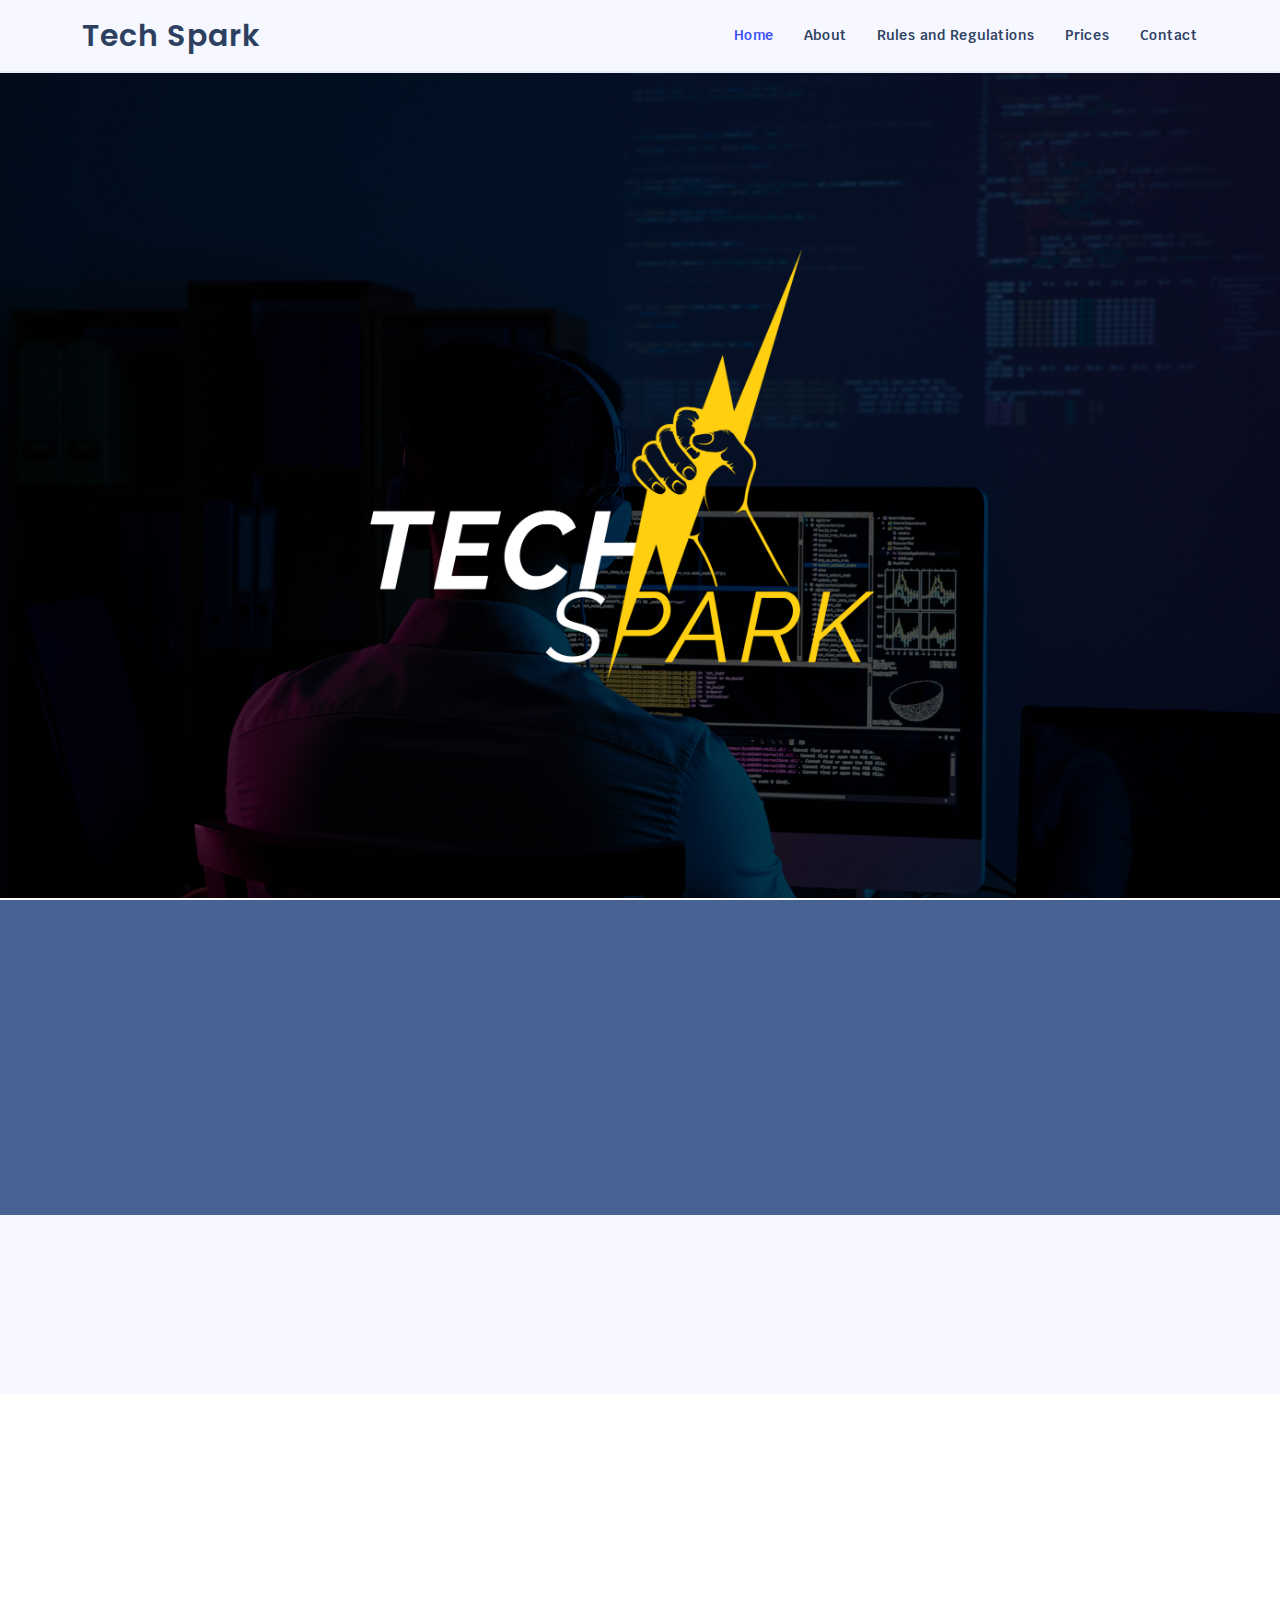
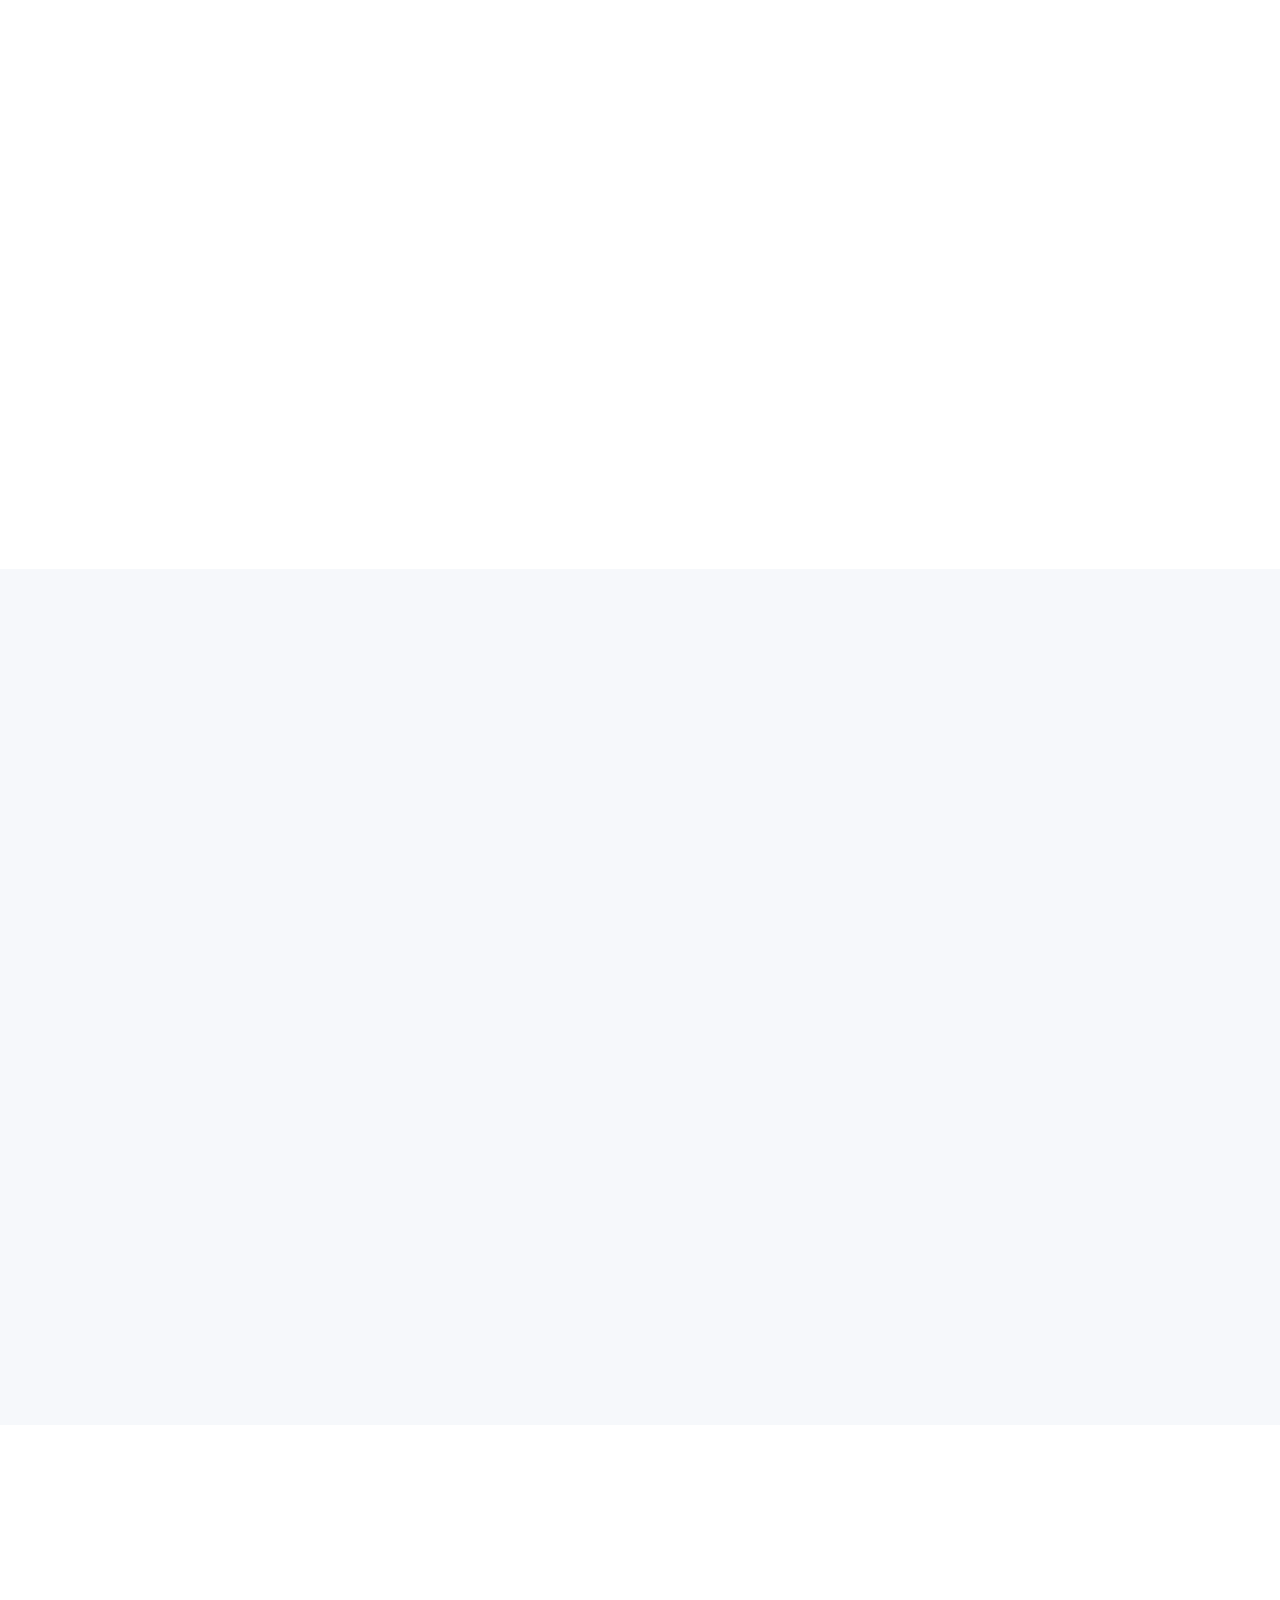
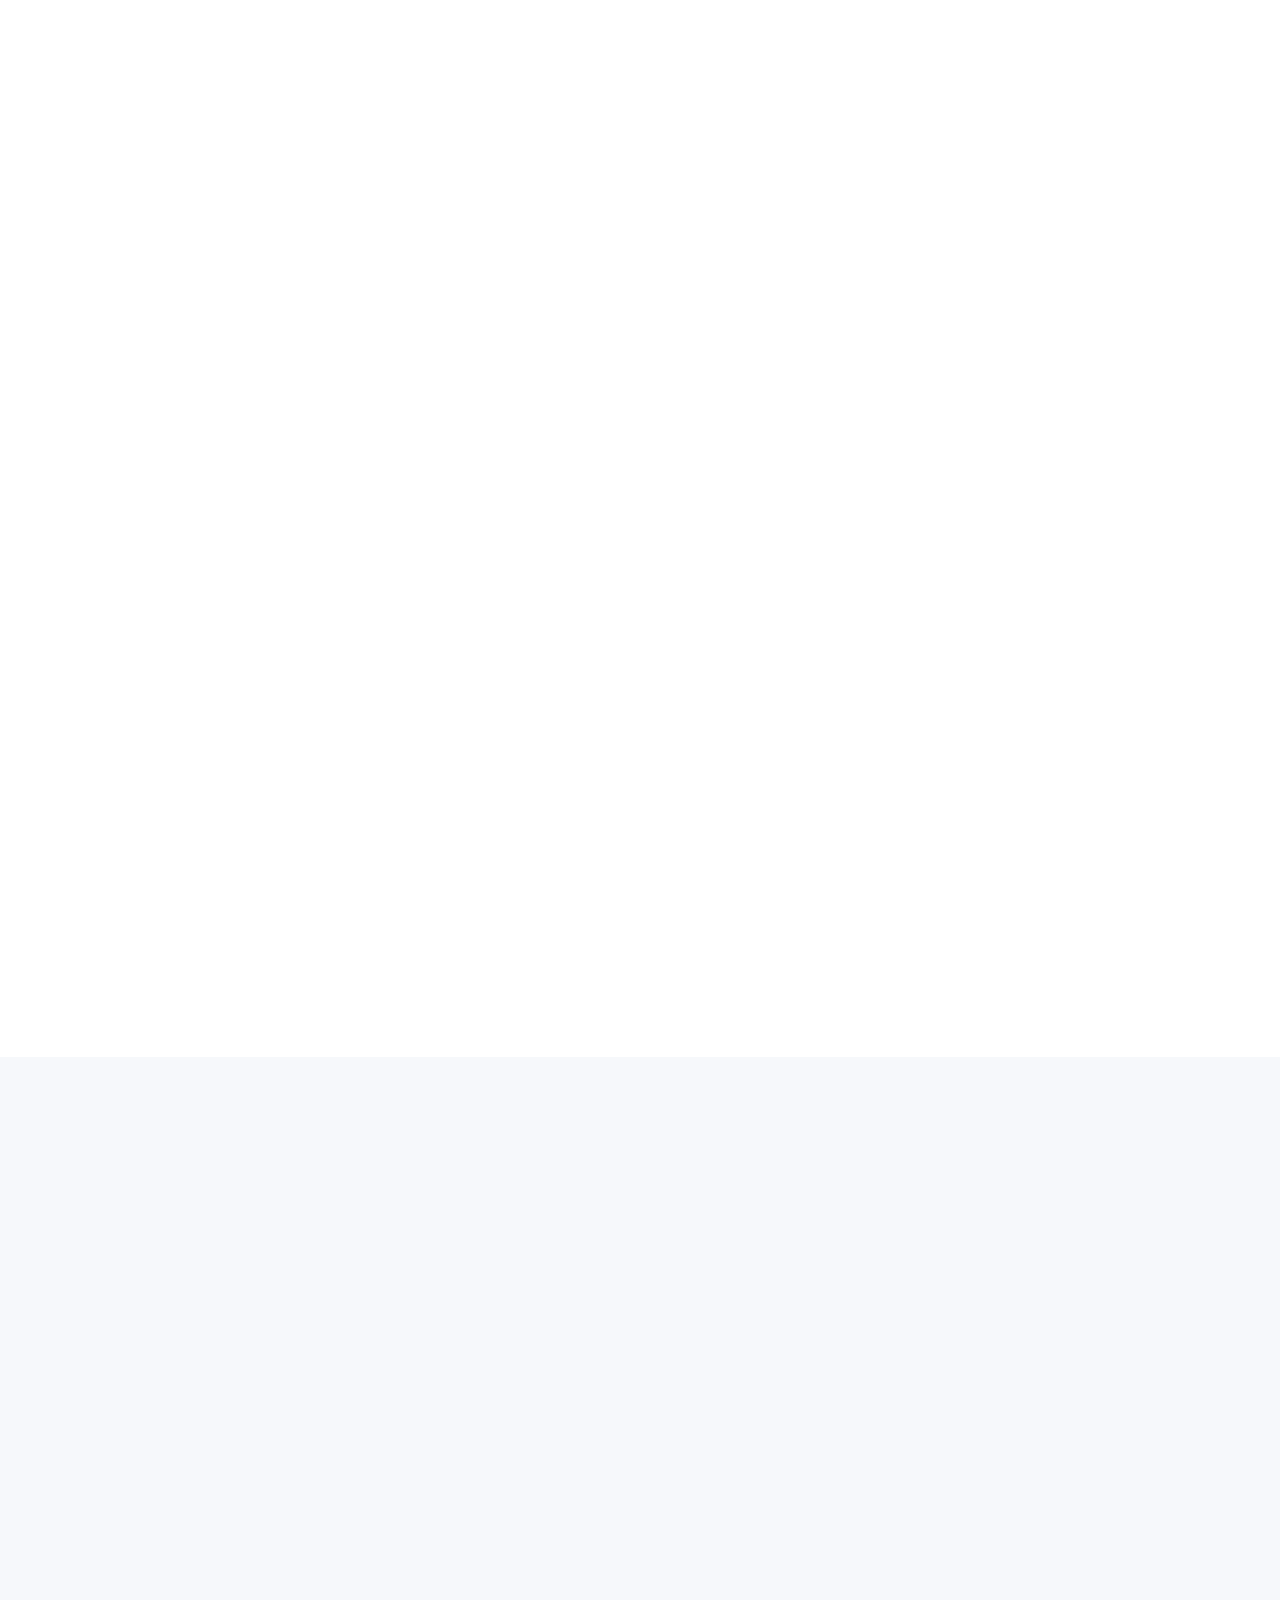
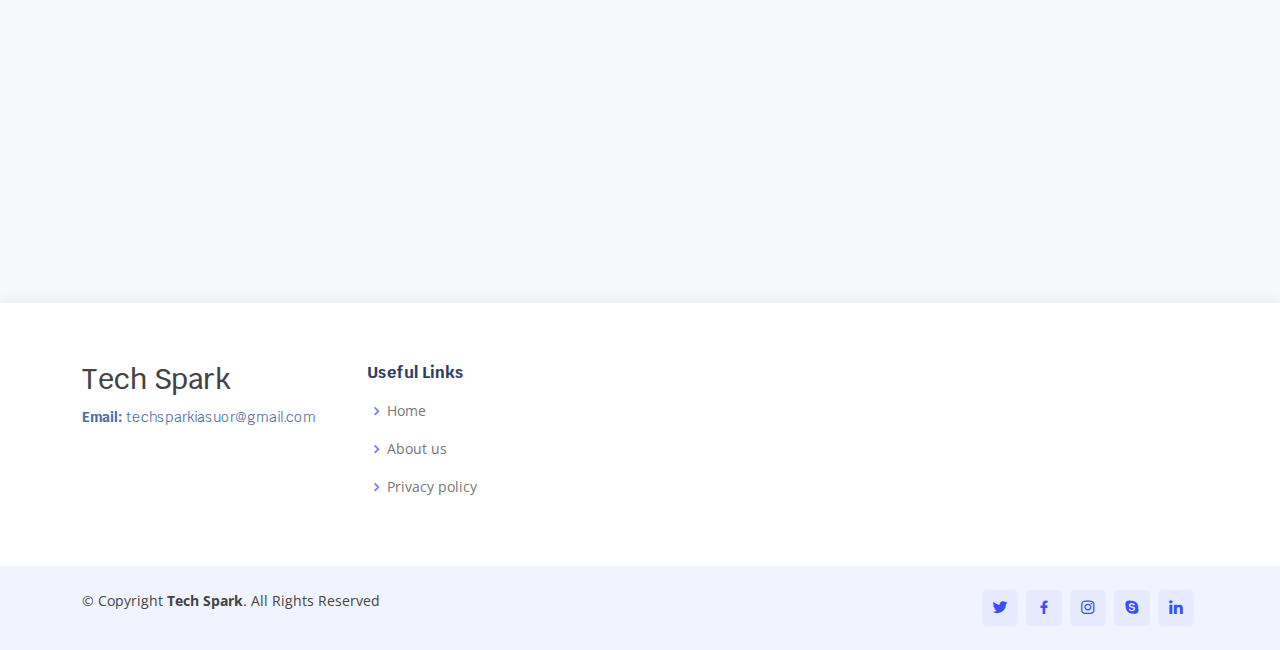
<file: index.html>
<!DOCTYPE html>
<html lang="en">
  <head>
    <meta charset="utf-8" />
    <meta content="width=device-width, initial-scale=1.0" name="viewport" />

    <title>Tech Spark 2023</title>
    <meta content="" name="description" />
    <meta content="" name="keywords" />

    <!-- Favicons -->
    <link href="assets/img/favicon.png" rel="icon" />
    <link href="assets/img/apple-touch-icon.png" rel="apple-touch-icon" />

    <!-- Google Fonts -->
    <link
      href="https://fonts.googleapis.com/css?family=Open+Sans:300,300i,400,400i,600,600i,700,700i|Krub:300,300i,400,400i,500,500i,600,600i,700,700i|Poppins:300,300i,400,400i,500,500i,600,600i,700,700i"
      rel="stylesheet"
    />

    <!-- Vendor CSS Files -->
    <link href="assets/vendor/aos/aos.css" rel="stylesheet" />
    <link
      href="assets/vendor/bootstrap/css/bootstrap.min.css"
      rel="stylesheet"
    />
    <link
      href="assets/vendor/bootstrap-icons/bootstrap-icons.css"
      rel="stylesheet"
    />
    <link href="assets/vendor/boxicons/css/boxicons.min.css" rel="stylesheet" />
    <link
      href="assets/vendor/glightbox/css/glightbox.min.css"
      rel="stylesheet"
    />
    <link href="assets/vendor/swiper/swiper-bundle.min.css" rel="stylesheet" />

    <!-- Template Main CSS File -->
    <link href="assets/css/style.css" rel="stylesheet" />

    <!-- =======================================================
  * Template Name: Tech Spark
  * Updated: May 30 2023 with Bootstrap v5.3.0
  * Template URL: https://bootstrapmade.com/Tech Spark-free-simple-landing-page-template/
  * Author: BootstrapMade.com
  * License: https://bootstrapmade.com/license/
  ======================================================== -->
  </head>

  <body>
    <!-- ======= Header ======= -->
    <header id="header" class="fixed-top">
      <div class="container d-flex align-items-center justify-content-between">
        <h1 class="logo"><a href="index.html">Tech Spark</a></h1>
        <!-- Uncomment below if you prefer to use an image logo -->
        <!-- <a href="index.html" class="logo"><img src="assets/img/logo.png" alt="" class="img-fluid"></a>-->

        <nav id="navbar" class="navbar">
          <ul>
            <li><a class="nav-link scrollto active" href="#hero">Home</a></li>
            <li><a class="nav-link scrollto" href="#about">About</a></li>
            <li><a class="nav-link scrollto" href="#rules">Rules and Regulations</a></li>
            <li>
              <!-- <a class="nav-link scrollto" href="#portfolio">Portfolio</a>
            </li>
            <li><a class="nav-link scrollto" href="#team">Team</a></li> -->
            <li><a class="nav-link scrollto" href="#pricing">Prices</a></li>
            <li><a class="nav-link scrollto" href="#contact">Contact</a></li>
            <!-- <li>
              <a class="getstarted scrollto" href="#about">Get Started</a>
            </li> -->
          </ul>
          <i class="bi bi-list mobile-nav-toggle"></i>
        </nav>
        <!-- .navbar -->
      </div>
    </header>
    <!-- End Header -->

    <!-- ======= Hero Section ======= -->
    <section id="hero" class="d-flex align-items-center">
      <div
        class="container d-flex flex-column align-items-center justify-content-center"
        data-aos="fade-up"
      >

        <!-- <a href="#about" class="btn-get-started scrollto">Get Started</a> -->
        <img
          src="assets/img/Dark BG1.png"
          class="img-fluid hero-img"
          alt=""
          data-aos="zoom-in"
          data-aos-delay="150"
        />
      </div>
    </section>
    <!-- End Hero -->

    <main id="main">
      <!-- ======= About Section ======= -->
      <section id="about" class="about">
        <div class="container">
          <div class="row no-gutters">
            
              <!-- <div class="content">
                
                <img src="/assets/img/5155714_2672292.jpg" class="about-img" alt="">
                <a href="#" class="about-btn"
                  >About us <i class="bx bx-chevron-right"></i
                ></a>
              </div> -->

            <div
              class="col-12 align-items-stretch"
              data-aos="fade-left"
            >
              <div class="icon-boxes  justify-content-center">
                <div class="">
                  <div
                    class="col-12 icon-box"
                    data-aos="fade-up"
                    data-aos-delay="100"
                  >
                    <i class="bx bx-receipt"></i>
                    <h4>About Us</h4>
                    <p>
                      IEEE Ruhuna Student Branch, IAS chapter is proud to host a TechSpark
                      competition for undergraduates of Faculty of Engineering, University
                      of Ruhuna, designed to tackle a pressing industrial problem statement.
                      The proposed project aims to solve an industrial problem statement
                      within a given period of time. This competition will provide a better
                      platform for young and promising talent to showcase their skills and
                      creativity by developing innovative solutions to real-world problems.
                    </p>
                  </div>
                </div>
              </div>
              <!-- End .content-->
            </div>
          </div>
        </div>
      </section>
      <!-- End About Section -->

      <!-- ======= Clients Section ======= -->
      <section id="clients" class="clients">
        <div class="container" data-aos="zoom-in">
          <div class="row">
            <div
              class="col-lg-6 col-md-4 col-6 d-flex align-items-center justify-content-center"
            >
              <img
                src="assets/img/clients/ias-3.png"
                class="img-fluid"
                alt=""
              />
            </div>

            <div
              class="col-lg-6 col-md-4 col-6 d-flex align-items-center justify-content-center"
            >
              <img
                src="assets/img/clients/photo_2023-01-05_14-54-37.jpg"
                class="img-fluid"
                alt=""
              />
            </div>

            <!-- <div
              class="col-lg-2 col-md-4 col-6 d-flex align-items-center justify-content-center"
            >
              <img
                src="assets/img/clients/client-3.png"
                class="img-fluid"
                alt=""
              />
            </div>

            <div
              class="col-lg-2 col-md-4 col-6 d-flex align-items-center justify-content-center"
            >
              <img
                src="assets/img/clients/client-4.png"
                class="img-fluid"
                alt=""
              />
            </div>

            <div
              class="col-lg-2 col-md-4 col-6 d-flex align-items-center justify-content-center"
            >
              <img
                src="assets/img/clients/client-5.png"
                class="img-fluid"
                alt=""
              />
            </div>

            <div
              class="col-lg-2 col-md-4 col-6 d-flex align-items-center justify-content-center"
            >
              <img
                src="assets/img/clients/client-6.png"
                class="img-fluid"
                alt=""
              />
            </div> -->
          </div>
        </div>
      </section>
      <!-- End Clients Section -->

      <!-- ======= Features Section ======= -->
      <section id="features" class="features" data-aos="fade-up">
        <div class="container">
          <div class="section-title">
            <h2>Timeline</h2>
            <!-- <p>
              Magnam dolores commodi suscipit. Necessitatibus eius consequatur
              ex aliquid fuga eum quidem. Sit sint consectetur velit. Quisquam
              quos quisquam cupiditate. Et nemo qui impedit suscipit alias ea.
              Quia fugiat sit in iste officiis commodi quidem hic quas.
            </p> -->
          </div>

      <!-- ======= Steps Section ======= -->
      <section id="steps" class="steps">
        <div class="container">
          <div class="row no-gutters" data-aos="fade-up">
            <div
              class="col-lg-4 col-md-6 content-item"
              data-aos="fade-up"
              data-aos-delay="100"
            >
              <span>01</span>
              <h4>June 1st week</h4>
              <p>
                Introduction session, workshop session and registration open   (problem announcement).
              </p>
            </div>

            <div
              class="col-lg-4 col-md-6 content-item"
              data-aos="fade-up"
              data-aos-delay="200"
            >
              <span>02</span>
              <h4>June 2nd week</h4>
              <p>
                Registration close
              </p>
            </div>

            <div
              class="col-lg-4 col-md-6 content-item"
              data-aos="fade-up"
              data-aos-delay="300"
            >
              <span>03</span>
              <h4>July 2nd week</h4>
              <p>
                End of solution submissions
              </p>
            </div>

            <div
              class="col-lg-4 col-md-6 content-item"
              data-aos="fade-up"
              data-aos-delay="100"
            >
              <span>04</span>
              <h4>July 3rd week</h4>
              <p>
                Finalize the solutions.
              </p>
            </div>

            <div
              class="col-lg-4 col-md-6 content-item"
              data-aos="fade-up"
              data-aos-delay="200"
            >
              <span>05</span>
              <h4>July 3rd week: </h4>
              <p>
                Final session, evaluation, and prize giving.
              </p>
            </div>
<!-- 
            <div
              class="col-lg-4 col-md-6 content-item"
              data-aos="fade-up"
              data-aos-delay="300"
            >
              <span>06</span>
              <h4>Facilis Impedit</h4>
              <p>
                Quis eum numquam veniam ea voluptatibus voluptas. Excepturi aut
                nostrum repudiandae voluptatibus corporis sequi
              </p>
            </div> -->
          </div>
        </div>
      </section>
      <!-- End Steps Section -->

          <!-- <div class="row content">
            <div class="col-md-5" data-aos="fade-right" data-aos-delay="100">
              <img src="assets/img/features-1.png" class="img-fluid" alt="" />
            </div>
            <div
              class="col-md-7 pt-4"
              data-aos="fade-left"
              data-aos-delay="100"
            >
              <h3>
                Voluptatem dignissimos provident quasi corporis voluptates sit
                assumenda.
              </h3>
              <p class="fst-italic">
                Lorem ipsum dolor sit amet, consectetur adipiscing elit, sed do
                eiusmod tempor incididunt ut labore et dolore magna aliqua.
              </p>
              <ul>
                <li>
                  <i class="bi bi-check"></i> Ullamco laboris nisi ut aliquip ex
                  ea commodo consequat.
                </li>
                <li>
                  <i class="bi bi-check"></i> Duis aute irure dolor in
                  reprehenderit in voluptate velit.
                </li>
                <li>
                  <i class="bi bi-check"></i> Ullam est qui quos consequatur eos
                  accusamus.
                </li>
              </ul>
            </div>
          </div>

          <div class="row content">
            <div class="col-md-5 order-1 order-md-2" data-aos="fade-left">
              <img src="assets/img/features-2.png" class="img-fluid" alt="" />
            </div>
            <div class="col-md-7 pt-5 order-2 order-md-1" data-aos="fade-right">
              <h3>Corporis temporibus maiores provident</h3>
              <p class="fst-italic">
                Lorem ipsum dolor sit amet, consectetur adipiscing elit, sed do
                eiusmod tempor incididunt ut labore et dolore magna aliqua.
              </p>
              <p>
                Ullamco laboris nisi ut aliquip ex ea commodo consequat. Duis
                aute irure dolor in reprehenderit in voluptate velit esse cillum
                dolore eu fugiat nulla pariatur. Excepteur sint occaecat
                cupidatat non proident, sunt in culpa qui officia deserunt
                mollit anim id est laborum
              </p>
            </div>
          </div>

          <div class="row content">
            <div class="col-md-5" data-aos="fade-right">
              <img src="assets/img/features-3.png" class="img-fluid" alt="" />
            </div>
            <div class="col-md-7 pt-5" data-aos="fade-left">
              <h3>
                Sunt consequatur ad ut est nulla consectetur reiciendis animi
                voluptas
              </h3>
              <p>
                Cupiditate placeat cupiditate placeat est ipsam culpa. Delectus
                quia minima quod. Sunt saepe odit aut quia voluptatem hic
                voluptas dolor doloremque.
              </p>
              <ul>
                <li>
                  <i class="bi bi-check"></i> Ullamco laboris nisi ut aliquip ex
                  ea commodo consequat.
                </li>
                <li>
                  <i class="bi bi-check"></i> Duis aute irure dolor in
                  reprehenderit in voluptate velit.
                </li>
                <li>
                  <i class="bi bi-check"></i> Facilis ut et voluptatem aperiam.
                  Autem soluta ad fugiat.
                </li>
              </ul>
            </div>
          </div>

          <div class="row content">
            <div class="col-md-5 order-1 order-md-2" data-aos="fade-left">
              <img src="assets/img/features-4.png" class="img-fluid" alt="" />
            </div>
            <div class="col-md-7 pt-5 order-2 order-md-1" data-aos="fade-right">
              <h3>
                Quas et necessitatibus eaque impedit ipsum animi consequatur
                incidunt in
              </h3>
              <p class="fst-italic">
                Lorem ipsum dolor sit amet, consectetur adipiscing elit, sed do
                eiusmod tempor incididunt ut labore et dolore magna aliqua.
              </p>
              <p>
                Ullamco laboris nisi ut aliquip ex ea commodo consequat. Duis
                aute irure dolor in reprehenderit in voluptate velit esse cillum
                dolore eu fugiat nulla pariatur. Excepteur sint occaecat
                cupidatat non proident, sunt in culpa qui officia deserunt
                mollit anim id est laborum
              </p>
            </div>
          </div> -->
        </div>
      </section>
      <!-- End Features Section -->

      <!-- ======= Pricing Section ======= -->
      <section id="pricing" class="pricing section-bg">
        <div class="container" data-aos="fade-up">
          <div class="section-title">
            <h2>Prices</h2>
           
          </div>

          <div class="row">
            <div
              class="col-lg-4 col-md-6"
              data-aos="zoom-in"
              data-aos-delay="200"
            >
              <div class="box">
                <h3>First runner up </h3>
                <h4><sup>Rs</sup>20000<span></span></h4>
                <img src="/assets/img/Asset 2.png" alt="">
                <div class="btn-wrap">
           
                </div>
              </div>
            </div>

            <div
              class="col-lg-4 col-md-6 mt-4 mt-md-0"
              data-aos="zoom-in"
              data-aos-delay="100"
            >
              <div class="box featured">
                <h3>Winner </h3>
                <h4><sup>Rs</sup>25000<span></span></h4>
                <img src="/assets/img/Asset 1.png" alt="">
                <div class="btn-wrap">
                  <!-- <a href="#" class="btn-buy">Buy Now</a> -->
                </div>
              </div>
            </div>

            <div
              class="col-lg-4 col-md-6 mt-4 mt-lg-0"
              data-aos="zoom-in"
              data-aos-delay="200"
            >
              <div class="box">
                <h3>Second runner Up</h3>
                <h4><sup>Rs</sup>10000<span></span></h4>
                <img src="/assets/img/Asset 3.png" alt="">
                <div class="btn-wrap">
              
                </div>
              </div>
            </div>
          </div>
        </div>
      </section>
      <!-- End Pricing Section -->


      <!-- ======= Services Section ======= -->
  
      <!-- End Services Section -->
     <!-- ======= Frequently Asked Questions Section ======= -->
     <section id="rules" class="faq">
      <div class="container" data-aos="fade-up">
        <div class="section-title">
          <h2>Rules and Regulations</h2>
        </div>

        <ul class="faq-list">
          <li>
            <div
              data-bs-toggle="collapse"
              class="collapsed question"
              href="#faq1"
            >
            All undergraduate students of the Faculty of Engineering, University of Ruhuna are   eligible to participate in the competition.
              <i class="bi bi-chevron-down icon-show"></i
              ><i class="bi bi-chevron-up icon-close"></i>
            </div>
            <!-- <div id="faq1" class="collapse" data-bs-parent=".faq-list">
              <p>
                Feugiat pretium nibh ipsum consequat. Tempus iaculis urna id
                volutpat lacus laoreet non curabitur gravida. Venenatis lectus
                magna fringilla urna porttitor rhoncus dolor purus non.
              </p>
            </div> -->
          </li>

          <li>
            <div
              data-bs-toggle="collapse"
              href="#faq2"
              class="collapsed question"
            >
              The problem statement should be found by the team. The problem statement will be related to an industrial problem that requires innovative solutions. Participants are required to address the challenge in their project and provide a comprehensive solution.
               <i class="bi bi-chevron-down icon-show"></i
              ><i class="bi bi-chevron-up icon-close"></i>
            </div>
            
          </li>

          <li>
            <div
              data-bs-toggle="collapse"
              href="#faq3"
              class="collapsed question"
            >
              Each team should consist of 3 members. <i class="bi bi-chevron-down icon-show"></i
              ><i class="bi bi-chevron-up icon-close"></i>
            </div>

          </li>

          <li>
            <div
              data-bs-toggle="collapse"
              href="#faq4"
              class="collapsed question"
            >
            The competition will take place over a period of 3 months, which will include project submission, judging, and announcement of winners.?
              <i class="bi bi-chevron-down icon-show"></i
              ><i class="bi bi-chevron-up icon-close"></i>
            </div>
            
          </li>

          <li>
            <div
              data-bs-toggle="collapse"
              href="#faq5"
              class="collapsed question"
            >
            The competition will focus on solving a pressing industrial problem statement. The problem statement should be challenging, yet feasible to solve within the given period of time. <i class="bi bi-chevron-down icon-show"></i
              ><i class="bi bi-chevron-up icon-close"></i>
            </div>
   
          </li>

          <li>
            <div
              data-bs-toggle="collapse"
              href="#faq6"
              class="collapsed question"
            >
            Participants are required to submit a project proposal outlining the scope of their solution, which should include a clear problem statement, project goals, methodology, and expected outcomes. Late submissions will not be accepted.
              <i class="bi bi-chevron-down icon-show"></i
              ><i class="bi bi-chevron-up icon-close"></i>
            </div>
          </li>
          <li>
            <div
              data-bs-toggle="collapse"
              href="#faq6"
              class="collapsed question"
            >
            The competition should include a presentation round where each team will present their solution to a panel of judges. The presentation should be clear and concise, and demonstrate the solution's feasibility, creativity, and technical implementation.
              <i class="bi bi-chevron-down icon-show"></i
              ><i class="bi bi-chevron-up icon-close"></i>
            </div>
          </li>
          <li>
            <div
              data-bs-toggle="collapse"
              href="#faq6"
              class="collapsed question"
            >
            Each team should submit a detailed project report and a working prototype (if applicable) by the given deadline. The report should include the problem statement, solution approach, implementation details, and results. Late submissions will not be accepted.
              <i class="bi bi-chevron-down icon-show"></i
              ><i class="bi bi-chevron-up icon-close"></i>
            </div>
          </li>
          <li>
            <div
              data-bs-toggle="collapse"
              href="#faq6"
              class="collapsed question"
            >
            Plagiarism in any form will not be tolerated. All submissions should be the original work of the respective teams. All participants are expected to behave in a professional and respectful manner. Any form of cheating, plagiarism, or inappropriate behavior will result in disqualification.
              <i class="bi bi-chevron-down icon-show"></i
              ><i class="bi bi-chevron-up icon-close"></i>
            </div>
          </li>
          <li>
            <div
              data-bs-toggle="collapse"
              href="#faq6"
              class="collapsed question"
            >
            The judges will evaluate each project based on relevance to the problem statement, technical feasibility, innovation and creativity, potential impact, effectiveness in addressing the problem statement and presentation quality. The judges' decision will be final.
              <i class="bi bi-chevron-down icon-show"></i
              ><i class="bi bi-chevron-up icon-close"></i>
            </div>
          </li>
          <li>
            <div
              data-bs-toggle="collapse"
              href="#faq6"
              class="collapsed question"
            >
            The competition has attractive prizes for the winners
              <i class="bi bi-chevron-down icon-show"></i
              ><i class="bi bi-chevron-up icon-close"></i>
            </div>
          </li>

        </ul>
      </div>
    </section>
    <!-- End Frequently Asked Questions Section -->


      <!-- ======= Portfolio Section ======= -->
      <!-- <section id="portfolio" class="portfolio">
        <div class="container" data-aos="fade-up">
          <div class="section-title">
            <h2>Portfolio</h2>
            <p>
              Magnam dolores commodi suscipit. Necessitatibus eius consequatur
              ex aliquid fuga eum quidem. Sit sint consectetur velit. Quisquam
              quos quisquam cupiditate. Et nemo qui impedit suscipit alias ea.
              Quia fugiat sit in iste officiis commodi quidem hic quas.
            </p>
          </div>

          <div class="row">
            <div class="col-lg-12 d-flex justify-content-center">
              <ul id="portfolio-flters">
                <li data-filter="*" class="filter-active">All</li>
                <li data-filter=".filter-app">App</li>
                <li data-filter=".filter-card">Card</li>
                <li data-filter=".filter-web">Web</li>
              </ul>
            </div>
          </div>

          <div class="row portfolio-container">
            <div class="col-lg-4 col-md-6 portfolio-item filter-app">
              <div class="portfolio-wrap">
                <img
                  src="assets/img/portfolio/portfolio-1.jpg"
                  class="img-fluid"
                  alt=""
                />
                <div class="portfolio-info">
                  <h4>App 1</h4>
                  <p>App</p>
                  <div class="portfolio-links">
                    <a
                      href="assets/img/portfolio/portfolio-1.jpg"
                      data-gallery="portfolioGallery"
                      class="portfolio-lightbox"
                      title="App 1"
                      ><i class="bx bx-plus"></i
                    ></a>
                    <a href="portfolio-details.html" title="More Details"
                      ><i class="bx bx-link"></i
                    ></a>
                  </div>
                </div>
              </div>
            </div>

            <div class="col-lg-4 col-md-6 portfolio-item filter-web">
              <div class="portfolio-wrap">
                <img
                  src="assets/img/portfolio/portfolio-2.jpg"
                  class="img-fluid"
                  alt=""
                />
                <div class="portfolio-info">
                  <h4>Web 3</h4>
                  <p>Web</p>
                  <div class="portfolio-links">
                    <a
                      href="assets/img/portfolio/portfolio-2.jpg"
                      data-gallery="portfolioGallery"
                      class="portfolio-lightbox"
                      title="Web 3"
                      ><i class="bx bx-plus"></i
                    ></a>
                    <a href="portfolio-details.html" title="More Details"
                      ><i class="bx bx-link"></i
                    ></a>
                  </div>
                </div>
              </div>
            </div>

            <div class="col-lg-4 col-md-6 portfolio-item filter-app">
              <div class="portfolio-wrap">
                <img
                  src="assets/img/portfolio/portfolio-3.jpg"
                  class="img-fluid"
                  alt=""
                />
                <div class="portfolio-info">
                  <h4>App 2</h4>
                  <p>App</p>
                  <div class="portfolio-links">
                    <a
                      href="assets/img/portfolio/portfolio-3.jpg"
                      data-gallery="portfolioGallery"
                      class="portfolio-lightbox"
                      title="App 2"
                      ><i class="bx bx-plus"></i
                    ></a>
                    <a href="portfolio-details.html" title="More Details"
                      ><i class="bx bx-link"></i
                    ></a>
                  </div>
                </div>
              </div>
            </div>

            <div class="col-lg-4 col-md-6 portfolio-item filter-card">
              <div class="portfolio-wrap">
                <img
                  src="assets/img/portfolio/portfolio-4.jpg"
                  class="img-fluid"
                  alt=""
                />
                <div class="portfolio-info">
                  <h4>Card 2</h4>
                  <p>Card</p>
                  <div class="portfolio-links">
                    <a
                      href="assets/img/portfolio/portfolio-4.jpg"
                      data-gallery="portfolioGallery"
                      class="portfolio-lightbox"
                      title="Card 2"
                      ><i class="bx bx-plus"></i
                    ></a>
                    <a href="portfolio-details.html" title="More Details"
                      ><i class="bx bx-link"></i
                    ></a>
                  </div>
                </div>
              </div>
            </div>

            <div class="col-lg-4 col-md-6 portfolio-item filter-web">
              <div class="portfolio-wrap">
                <img
                  src="assets/img/portfolio/portfolio-5.jpg"
                  class="img-fluid"
                  alt=""
                />
                <div class="portfolio-info">
                  <h4>Web 2</h4>
                  <p>Web</p>
                  <div class="portfolio-links">
                    <a
                      href="assets/img/portfolio/portfolio-5.jpg"
                      data-gallery="portfolioGallery"
                      class="portfolio-lightbox"
                      title="Web 2"
                      ><i class="bx bx-plus"></i
                    ></a>
                    <a href="portfolio-details.html" title="More Details"
                      ><i class="bx bx-link"></i
                    ></a>
                  </div>
                </div>
              </div>
            </div>

            <div class="col-lg-4 col-md-6 portfolio-item filter-app">
              <div class="portfolio-wrap">
                <img
                  src="assets/img/portfolio/portfolio-6.jpg"
                  class="img-fluid"
                  alt=""
                />
                <div class="portfolio-info">
                  <h4>App 3</h4>
                  <p>App</p>
                  <div class="portfolio-links">
                    <a
                      href="assets/img/portfolio/portfolio-6.jpg"
                      data-gallery="portfolioGallery"
                      class="portfolio-lightbox"
                      title="App 3"
                      ><i class="bx bx-plus"></i
                    ></a>
                    <a href="portfolio-details.html" title="More Details"
                      ><i class="bx bx-link"></i
                    ></a>
                  </div>
                </div>
              </div>
            </div>

            <div class="col-lg-4 col-md-6 portfolio-item filter-card">
              <div class="portfolio-wrap">
                <img
                  src="assets/img/portfolio/portfolio-7.jpg"
                  class="img-fluid"
                  alt=""
                />
                <div class="portfolio-info">
                  <h4>Card 1</h4>
                  <p>Card</p>
                  <div class="portfolio-links">
                    <a
                      href="assets/img/portfolio/portfolio-7.jpg"
                      data-gallery="portfolioGallery"
                      class="portfolio-lightbox"
                      title="Card 1"
                      ><i class="bx bx-plus"></i
                    ></a>
                    <a href="portfolio-details.html" title="More Details"
                      ><i class="bx bx-link"></i
                    ></a>
                  </div>
                </div>
              </div>
            </div>

            <div class="col-lg-4 col-md-6 portfolio-item filter-card">
              <div class="portfolio-wrap">
                <img
                  src="assets/img/portfolio/portfolio-8.jpg"
                  class="img-fluid"
                  alt=""
                />
                <div class="portfolio-info">
                  <h4>Card 3</h4>
                  <p>Card</p>
                  <div class="portfolio-links">
                    <a
                      href="assets/img/portfolio/portfolio-8.jpg"
                      data-gallery="portfolioGallery"
                      class="portfolio-lightbox"
                      title="Card 3"
                      ><i class="bx bx-plus"></i
                    ></a>
                    <a href="portfolio-details.html" title="More Details"
                      ><i class="bx bx-link"></i
                    ></a>
                  </div>
                </div>
              </div>
            </div>

            <div class="col-lg-4 col-md-6 portfolio-item filter-web">
              <div class="portfolio-wrap">
                <img
                  src="assets/img/portfolio/portfolio-9.jpg"
                  class="img-fluid"
                  alt=""
                />
                <div class="portfolio-info">
                  <h4>Web 3</h4>
                  <p>Web</p>
                  <div class="portfolio-links">
                    <a
                      href="assets/img/portfolio/portfolio-9.jpg"
                      data-gallery="portfolioGallery"
                      class="portfolio-lightbox"
                      title="Web 3"
                      ><i class="bx bx-plus"></i
                    ></a>
                    <a href="portfolio-details.html" title="More Details"
                      ><i class="bx bx-link"></i
                    ></a>
                  </div>
                </div>
              </div>
            </div>
          </div>
        </div>
      </section> -->
      <!-- End Portfolio Section -->

      <!-- ======= Testimonials Section ======= -->
    

      
      <!-- End Testimonials Section -->

      <!-- ======= Team Section ======= -->
      <!-- <section id="team" class="team">
        <div class="container" data-aos="fade-up">
          <div class="section-title">
            <h2>Team</h2>
            <p>
              Magnam dolores commodi suscipit. Necessitatibus eius consequatur
              ex aliquid fuga eum quidem. Sit sint consectetur velit. Quisquam
              quos quisquam cupiditate. Et nemo qui impedit suscipit alias ea.
              Quia fugiat sit in iste officiis commodi quidem hic quas.
            </p>
          </div>

          <div class="row">
            <div
              class="col-xl-3 col-lg-4 col-md-6"
              data-aos="fade-up"
              data-aos-delay="100"
            >
              <div class="member">
                <img
                  src="assets/img/team/team-1.jpg"
                  class="img-fluid"
                  alt=""
                />
                <div class="member-info">
                  <div class="member-info-content">
                    <h4>Walter White</h4>
                    <span>Chief Executive Officer</span>
                  </div>
                  <div class="social">
                    <a href=""><i class="bi bi-twitter"></i></a>
                    <a href=""><i class="bi bi-facebook"></i></a>
                    <a href=""><i class="bi bi-instagram"></i></a>
                    <a href=""><i class="bi bi-linkedin"></i></a>
                  </div>
                </div>
              </div>
            </div>

            <div
              class="col-xl-3 col-lg-4 col-md-6"
              data-aos="fade-up"
              data-aos-delay="200"
            >
              <div class="member">
                <img
                  src="assets/img/team/team-2.jpg"
                  class="img-fluid"
                  alt=""
                />
                <div class="member-info">
                  <div class="member-info-content">
                    <h4>Sarah Jhonson</h4>
                    <span>Product Manager</span>
                  </div>
                  <div class="social">
                    <a href=""><i class="bi bi-twitter"></i></a>
                    <a href=""><i class="bi bi-facebook"></i></a>
                    <a href=""><i class="bi bi-instagram"></i></a>
                    <a href=""><i class="bi bi-linkedin"></i></a>
                  </div>
                </div>
              </div>
            </div>

            <div
              class="col-xl-3 col-lg-4 col-md-6"
              data-aos="fade-up"
              data-aos-delay="300"
            >
              <div class="member">
                <img
                  src="assets/img/team/team-3.jpg"
                  class="img-fluid"
                  alt=""
                />
                <div class="member-info">
                  <div class="member-info-content">
                    <h4>William Anderson</h4>
                    <span>CTO</span>
                  </div>
                  <div class="social">
                    <a href=""><i class="bi bi-twitter"></i></a>
                    <a href=""><i class="bi bi-facebook"></i></a>
                    <a href=""><i class="bi bi-instagram"></i></a>
                    <a href=""><i class="bi bi-linkedin"></i></a>
                  </div>
                </div>
              </div>
            </div>

            <div
              class="col-xl-3 col-lg-4 col-md-6"
              data-aos="fade-up"
              data-aos-delay="400"
            >
              <div class="member">
                <img
                  src="assets/img/team/team-4.jpg"
                  class="img-fluid"
                  alt=""
                />
                <div class="member-info">
                  <div class="member-info-content">
                    <h4>Amanda Jepson</h4>
                    <span>Accountant</span>
                  </div>
                  <div class="social">
                    <a href=""><i class="bi bi-twitter"></i></a>
                    <a href=""><i class="bi bi-facebook"></i></a>
                    <a href=""><i class="bi bi-instagram"></i></a>
                    <a href=""><i class="bi bi-linkedin"></i></a>
                  </div>
                </div>
              </div>
            </div>
          </div>
        </div>
      </section> -->
      <!-- End Team Section -->



 

      <!-- ======= Contact Section ======= -->
      <section id="contact" class="contact section-bg">
        <div class="container" data-aos="fade-up">
          <div class="section-title">
            <h2>Contact</h2>

          </div>

          <div class="row">
            <div class="col-lg-12">
              <div class="row">
                <div class="col--12">
                  <div class="info-box">
                    <i class="bx  bx-phone-call"></i>
                    <h3>Chair</h3>
                    <p>Vidura wijekoon </p>
                    <p>0715476483</p>
                  </div>
                </div>
                <div class="col-12">
                  <div class="info-box mt-4">
                    <i class="bx  bx-phone-call"></i>
                    <h3>Secretary</h3>
                    <p>Tharani Thalgahagoda <br />0774340216</p>
                  </div>
                </div>
                <div class="col-12">
                  <div class="info-box mt-4">
                    <i class="bx bx-phone-call"></i>
                    <h3>Human Resources</h3>
                    <p>Kavindu Chamith<br />0783530994</p>
                  </div>
                </div>
              </div>
            </div>

          </div>
        </div>
      </section>
      <!-- End Contact Section -->
    </main>
    <!-- End #main -->

    <!-- ======= Footer ======= -->
    <footer id="footer">
      <div class="footer-top">
        <div class="container">
          <div class="row">
            <div class="col-lg-3 col-md-6 footer-contact">
              <h3>Tech Spark</h3>
              <p>
                <!-- A108 Adam Street <br />
                New York, NY 535022<br />
                United States <br /><br />
                <strong>Phone:</strong> +1 5589 55488 55<br />
                 -->
                 <strong>Email:</strong> techsparkiasuor@gmail.com<br />
              </p>
            </div>

            <div class="col-lg-2 col-md-6 footer-links">
              <h4>Useful Links</h4>
              <ul>
                <li>
                  <i class="bx bx-chevron-right"></i> <a href="#">Home</a>
                </li>
                <li>
                  <i class="bx bx-chevron-right"></i> <a href="#">About us</a>
                </li>
                <!-- <li>
                  <i class="bx bx-chevron-right"></i> <a href="#">Services</a>
                </li> -->
                <!-- <li>
                  <i class="bx bx-chevron-right"></i>
                  <a href="#">Terms of service</a>
                </li> -->
                <li>
                  <i class="bx bx-chevron-right"></i>
                  <a href="#">Privacy policy</a>
                </li>
              </ul>
            </div>


            <!-- <div class="col-lg-4 col-md-6 footer-newsletter">
              <h4>Join Our Newsletter</h4>
              <p>
                Tamen quem nulla quae legam multos aute sint culpa legam noster
                magna
              </p>
              <form action="" method="post">
                <input type="email" name="email" /><input
                  type="submit"
                  value="Subscribe"
                />
              </form>
            </div> -->
          </div>
        </div>
      </div>

      <div class="container d-md-flex py-4">
        <div class="me-md-auto text-center text-md-start">
          <div class="copyright">
            &copy; Copyright <strong><span>Tech Spark</span></strong
            >. All Rights Reserved
          </div>
          <div class="credits">
          </div>
        </div>
        <div class="social-links text-center text-md-right pt-3 pt-md-0">
          <a href="#" class="twitter"><i class="bx bxl-twitter"></i></a>
          <a href="#" class="facebook"><i class="bx bxl-facebook"></i></a>
          <a href="#" class="instagram"><i class="bx bxl-instagram"></i></a>
          <a href="#" class="google-plus"><i class="bx bxl-skype"></i></a>
          <a href="#" class="linkedin"><i class="bx bxl-linkedin"></i></a>
        </div>
      </div>
    </footer>
    <!-- End Footer -->

    <div id="preloader"></div>
    <a
      href="#"
      class="back-to-top d-flex align-items-center justify-content-center"
      ><i class="bi bi-arrow-up-short"></i
    ></a>

    <!-- Vendor JS Files -->
    <script src="assets/vendor/aos/aos.js"></script>
    <script src="assets/vendor/bootstrap/js/bootstrap.bundle.min.js"></script>
    <script src="assets/vendor/glightbox/js/glightbox.min.js"></script>
    <script src="assets/vendor/isotope-layout/isotope.pkgd.min.js"></script>
    <script src="assets/vendor/swiper/swiper-bundle.min.js"></script>
    <script src="assets/vendor/php-email-form/validate.js"></script>

    <!-- Template Main JS File -->
    <script src="assets/js/main.js"></script>
  </body>
</html>
</file>
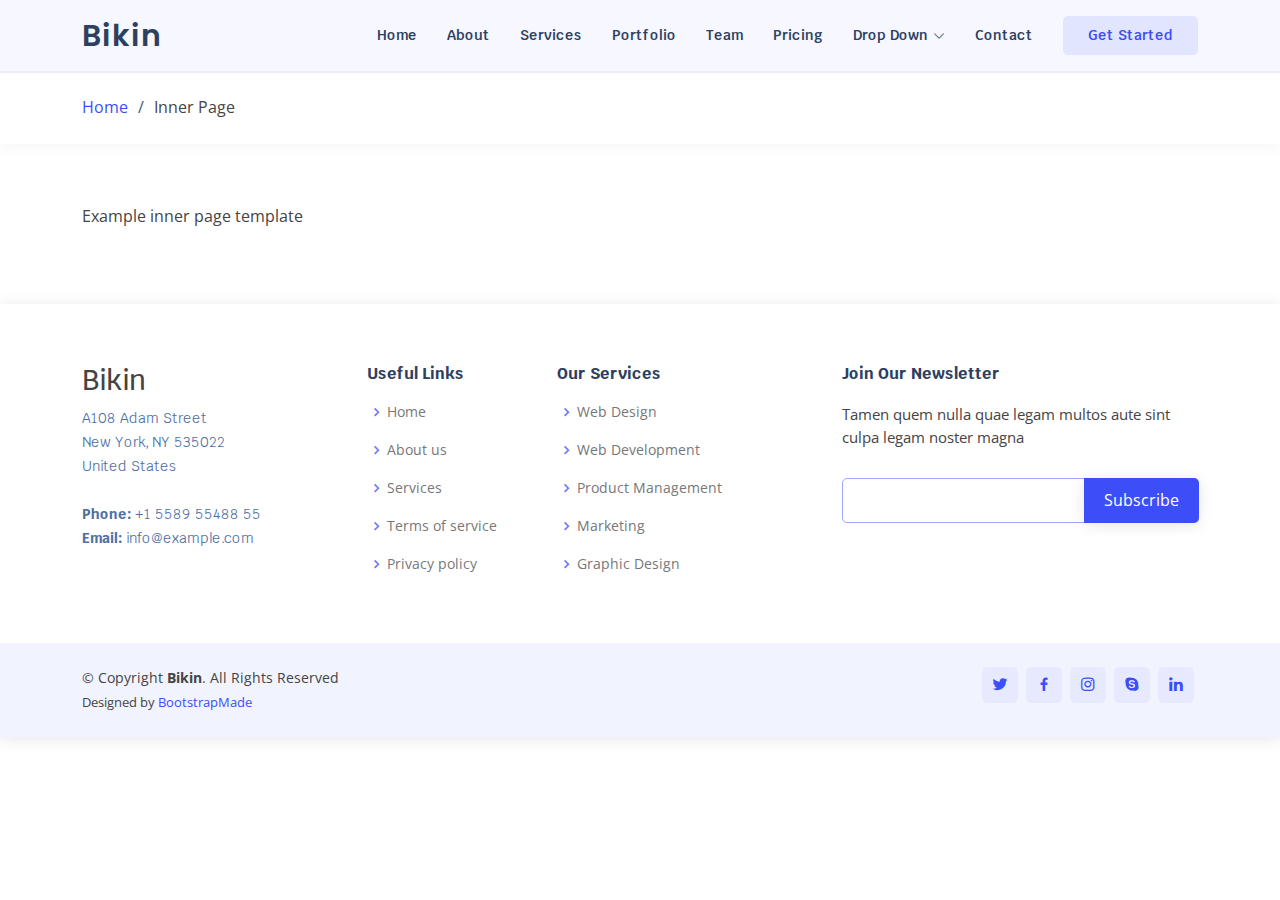
<file: inner-page.html>
<!DOCTYPE html>
<html lang="en">

<head>
  <meta charset="utf-8">
  <meta content="width=device-width, initial-scale=1.0" name="viewport">

  <title>Inner Page - Bikin Bootstrap Template</title>
  <meta content="" name="description">
  <meta content="" name="keywords">

  <!-- Favicons -->
  <link href="assets/img/favicon.png" rel="icon">
  <link href="assets/img/apple-touch-icon.png" rel="apple-touch-icon">

  <!-- Google Fonts -->
  <link href="https://fonts.googleapis.com/css?family=Open+Sans:300,300i,400,400i,600,600i,700,700i|Krub:300,300i,400,400i,500,500i,600,600i,700,700i|Poppins:300,300i,400,400i,500,500i,600,600i,700,700i" rel="stylesheet">

  <!-- Vendor CSS Files -->
  <link href="assets/vendor/aos/aos.css" rel="stylesheet">
  <link href="assets/vendor/bootstrap/css/bootstrap.min.css" rel="stylesheet">
  <link href="assets/vendor/bootstrap-icons/bootstrap-icons.css" rel="stylesheet">
  <link href="assets/vendor/boxicons/css/boxicons.min.css" rel="stylesheet">
  <link href="assets/vendor/glightbox/css/glightbox.min.css" rel="stylesheet">
  <link href="assets/vendor/swiper/swiper-bundle.min.css" rel="stylesheet">

  <!-- Template Main CSS File -->
  <link href="assets/css/style.css" rel="stylesheet">

  <!-- =======================================================
  * Template Name: Bikin
  * Updated: May 30 2023 with Bootstrap v5.3.0
  * Template URL: https://bootstrapmade.com/bikin-free-simple-landing-page-template/
  * Author: BootstrapMade.com
  * License: https://bootstrapmade.com/license/
  ======================================================== -->
</head>

<body>

  <!-- ======= Header ======= -->
  <header id="header" class="fixed-top">
    <div class="container d-flex align-items-center justify-content-between">

      <h1 class="logo"><a href="index.html">Bikin</a></h1>
      <!-- Uncomment below if you prefer to use an image logo -->
      <!-- <a href="index.html" class="logo"><img src="assets/img/logo.png" alt="" class="img-fluid"></a>-->

      <nav id="navbar" class="navbar">
        <ul>
          <li><a class="nav-link scrollto " href="#hero">Home</a></li>
          <li><a class="nav-link scrollto" href="#about">About</a></li>
          <li><a class="nav-link scrollto" href="#services">Services</a></li>
          <li><a class="nav-link scrollto " href="#portfolio">Portfolio</a></li>
          <li><a class="nav-link scrollto" href="#team">Team</a></li>
          <li><a class="nav-link scrollto" href="#pricing">Pricing</a></li>
          <li class="dropdown"><a href="#"><span>Drop Down</span> <i class="bi bi-chevron-down"></i></a>
            <ul>
              <li><a href="#">Drop Down 1</a></li>
              <li class="dropdown"><a href="#"><span>Deep Drop Down</span> <i class="bi bi-chevron-right"></i></a>
                <ul>
                  <li><a href="#">Deep Drop Down 1</a></li>
                  <li><a href="#">Deep Drop Down 2</a></li>
                  <li><a href="#">Deep Drop Down 3</a></li>
                  <li><a href="#">Deep Drop Down 4</a></li>
                  <li><a href="#">Deep Drop Down 5</a></li>
                </ul>
              </li>
              <li><a href="#">Drop Down 2</a></li>
              <li><a href="#">Drop Down 3</a></li>
              <li><a href="#">Drop Down 4</a></li>
            </ul>
          </li>
          <li><a class="nav-link scrollto" href="#contact">Contact</a></li>
          <li><a class="getstarted scrollto" href="#about">Get Started</a></li>
        </ul>
        <i class="bi bi-list mobile-nav-toggle"></i>
      </nav><!-- .navbar -->

    </div>
  </header><!-- End Header -->

  <main id="main">

    <!-- ======= Breadcrumbs ======= -->
    <section id="breadcrumbs" class="breadcrumbs">
      <div class="container">

        <ol>
          <li><a href="index.html">Home</a></li>
          <li>Inner Page</li>
        </ol>

      </div>
    </section><!-- End Breadcrumbs -->

    <section class="inner-page">
      <div class="container">
        <p>
          Example inner page template
        </p>
      </div>
    </section>

  </main><!-- End #main -->

  <!-- ======= Footer ======= -->
  <footer id="footer">

    <div class="footer-top">
      <div class="container">
        <div class="row">

          <div class="col-lg-3 col-md-6 footer-contact">
            <h3>Bikin</h3>
            <p>
              A108 Adam Street <br>
              New York, NY 535022<br>
              United States <br><br>
              <strong>Phone:</strong> +1 5589 55488 55<br>
              <strong>Email:</strong> info@example.com<br>
            </p>
          </div>

          <div class="col-lg-2 col-md-6 footer-links">
            <h4>Useful Links</h4>
            <ul>
              <li><i class="bx bx-chevron-right"></i> <a href="#">Home</a></li>
              <li><i class="bx bx-chevron-right"></i> <a href="#">About us</a></li>
              <li><i class="bx bx-chevron-right"></i> <a href="#">Services</a></li>
              <li><i class="bx bx-chevron-right"></i> <a href="#">Terms of service</a></li>
              <li><i class="bx bx-chevron-right"></i> <a href="#">Privacy policy</a></li>
            </ul>
          </div>

          <div class="col-lg-3 col-md-6 footer-links">
            <h4>Our Services</h4>
            <ul>
              <li><i class="bx bx-chevron-right"></i> <a href="#">Web Design</a></li>
              <li><i class="bx bx-chevron-right"></i> <a href="#">Web Development</a></li>
              <li><i class="bx bx-chevron-right"></i> <a href="#">Product Management</a></li>
              <li><i class="bx bx-chevron-right"></i> <a href="#">Marketing</a></li>
              <li><i class="bx bx-chevron-right"></i> <a href="#">Graphic Design</a></li>
            </ul>
          </div>

          <div class="col-lg-4 col-md-6 footer-newsletter">
            <h4>Join Our Newsletter</h4>
            <p>Tamen quem nulla quae legam multos aute sint culpa legam noster magna</p>
            <form action="" method="post">
              <input type="email" name="email"><input type="submit" value="Subscribe">
            </form>
          </div>

        </div>
      </div>
    </div>

    <div class="container d-md-flex py-4">

      <div class="me-md-auto text-center text-md-start">
        <div class="copyright">
          &copy; Copyright <strong><span>Bikin</span></strong>. All Rights Reserved
        </div>
        <div class="credits">
          <!-- All the links in the footer should remain intact. -->
          <!-- You can delete the links only if you purchased the pro version. -->
          <!-- Licensing information: https://bootstrapmade.com/license/ -->
          <!-- Purchase the pro version with working PHP/AJAX contact form: https://bootstrapmade.com/bikin-free-simple-landing-page-template/ -->
          Designed by <a href="https://bootstrapmade.com/">BootstrapMade</a>
        </div>
      </div>
      <div class="social-links text-center text-md-right pt-3 pt-md-0">
        <a href="#" class="twitter"><i class="bx bxl-twitter"></i></a>
        <a href="#" class="facebook"><i class="bx bxl-facebook"></i></a>
        <a href="#" class="instagram"><i class="bx bxl-instagram"></i></a>
        <a href="#" class="google-plus"><i class="bx bxl-skype"></i></a>
        <a href="#" class="linkedin"><i class="bx bxl-linkedin"></i></a>
      </div>
    </div>
  </footer><!-- End Footer -->

  <div id="preloader"></div>
  <a href="#" class="back-to-top d-flex align-items-center justify-content-center"><i class="bi bi-arrow-up-short"></i></a>

  <!-- Vendor JS Files -->
  <script src="assets/vendor/aos/aos.js"></script>
  <script src="assets/vendor/bootstrap/js/bootstrap.bundle.min.js"></script>
  <script src="assets/vendor/glightbox/js/glightbox.min.js"></script>
  <script src="assets/vendor/isotope-layout/isotope.pkgd.min.js"></script>
  <script src="assets/vendor/swiper/swiper-bundle.min.js"></script>
  <script src="assets/vendor/php-email-form/validate.js"></script>

  <!-- Template Main JS File -->
  <script src="assets/js/main.js"></script>

</body>

</html>
</file>
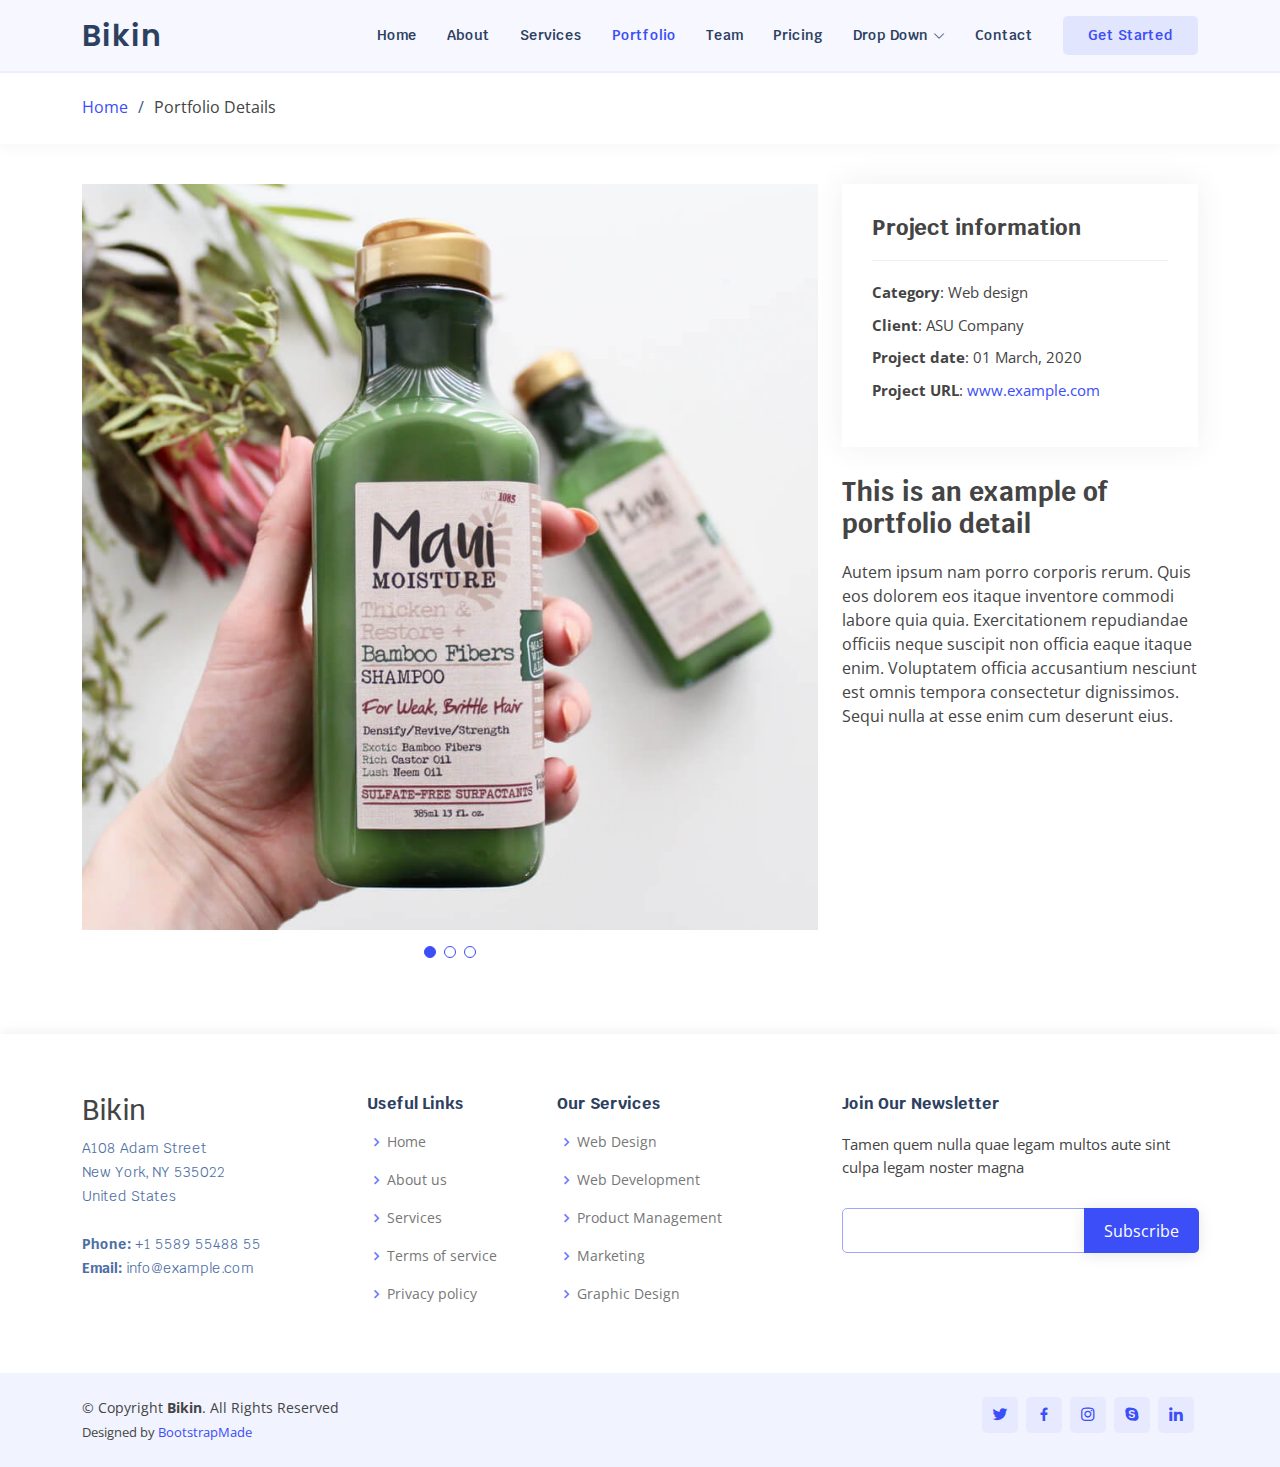
<file: portfolio-details.html>
<!DOCTYPE html>
<html lang="en">

<head>
  <meta charset="utf-8">
  <meta content="width=device-width, initial-scale=1.0" name="viewport">

  <title>Portfolio Details - Bikin Bootstrap Template</title>
  <meta content="" name="description">
  <meta content="" name="keywords">

  <!-- Favicons -->
  <link href="assets/img/favicon.png" rel="icon">
  <link href="assets/img/apple-touch-icon.png" rel="apple-touch-icon">

  <!-- Google Fonts -->
  <link href="https://fonts.googleapis.com/css?family=Open+Sans:300,300i,400,400i,600,600i,700,700i|Krub:300,300i,400,400i,500,500i,600,600i,700,700i|Poppins:300,300i,400,400i,500,500i,600,600i,700,700i" rel="stylesheet">

  <!-- Vendor CSS Files -->
  <link href="assets/vendor/aos/aos.css" rel="stylesheet">
  <link href="assets/vendor/bootstrap/css/bootstrap.min.css" rel="stylesheet">
  <link href="assets/vendor/bootstrap-icons/bootstrap-icons.css" rel="stylesheet">
  <link href="assets/vendor/boxicons/css/boxicons.min.css" rel="stylesheet">
  <link href="assets/vendor/glightbox/css/glightbox.min.css" rel="stylesheet">
  <link href="assets/vendor/swiper/swiper-bundle.min.css" rel="stylesheet">

  <!-- Template Main CSS File -->
  <link href="assets/css/style.css" rel="stylesheet">

  <!-- =======================================================
  * Template Name: Bikin
  * Updated: May 30 2023 with Bootstrap v5.3.0
  * Template URL: https://bootstrapmade.com/bikin-free-simple-landing-page-template/
  * Author: BootstrapMade.com
  * License: https://bootstrapmade.com/license/
  ======================================================== -->
</head>

<body>

  <!-- ======= Header ======= -->
  <header id="header" class="fixed-top">
    <div class="container d-flex align-items-center justify-content-between">

      <h1 class="logo"><a href="index.html">Bikin</a></h1>
      <!-- Uncomment below if you prefer to use an image logo -->
      <!-- <a href="index.html" class="logo"><img src="assets/img/logo.png" alt="" class="img-fluid"></a>-->

      <nav id="navbar" class="navbar">
        <ul>
          <li><a class="nav-link scrollto " href="#hero">Home</a></li>
          <li><a class="nav-link scrollto" href="#about">About</a></li>
          <li><a class="nav-link scrollto" href="#services">Services</a></li>
          <li><a class="nav-link scrollto active" href="#portfolio">Portfolio</a></li>
          <li><a class="nav-link scrollto" href="#team">Team</a></li>
          <li><a class="nav-link scrollto" href="#pricing">Pricing</a></li>
          <li class="dropdown"><a href="#"><span>Drop Down</span> <i class="bi bi-chevron-down"></i></a>
            <ul>
              <li><a href="#">Drop Down 1</a></li>
              <li class="dropdown"><a href="#"><span>Deep Drop Down</span> <i class="bi bi-chevron-right"></i></a>
                <ul>
                  <li><a href="#">Deep Drop Down 1</a></li>
                  <li><a href="#">Deep Drop Down 2</a></li>
                  <li><a href="#">Deep Drop Down 3</a></li>
                  <li><a href="#">Deep Drop Down 4</a></li>
                  <li><a href="#">Deep Drop Down 5</a></li>
                </ul>
              </li>
              <li><a href="#">Drop Down 2</a></li>
              <li><a href="#">Drop Down 3</a></li>
              <li><a href="#">Drop Down 4</a></li>
            </ul>
          </li>
          <li><a class="nav-link scrollto" href="#contact">Contact</a></li>
          <li><a class="getstarted scrollto" href="#about">Get Started</a></li>
        </ul>
        <i class="bi bi-list mobile-nav-toggle"></i>
      </nav><!-- .navbar -->

    </div>
  </header><!-- End Header -->

  <main id="main">

    <!-- ======= Breadcrumbs ======= -->
    <section id="breadcrumbs" class="breadcrumbs">
      <div class="container">

        <ol>
          <li><a href="index.html">Home</a></li>
          <li>Portfolio Details</li>
        </ol>

      </div>
    </section><!-- End Breadcrumbs -->

    <!-- ======= Portfolio Details Section ======= -->
    <section id="portfolio-details" class="portfolio-details">
      <div class="container">

        <div class="row gy-4">

          <div class="col-lg-8">
            <div class="portfolio-details-slider swiper">
              <div class="swiper-wrapper align-items-center">

                <div class="swiper-slide">
                  <img src="assets/img/portfolio/portfolio-1.jpg" alt="">
                </div>

                <div class="swiper-slide">
                  <img src="assets/img/portfolio/portfolio-2.jpg" alt="">
                </div>

                <div class="swiper-slide">
                  <img src="assets/img/portfolio/portfolio-3.jpg" alt="">
                </div>

              </div>
              <div class="swiper-pagination"></div>
            </div>
          </div>

          <div class="col-lg-4">
            <div class="portfolio-info">
              <h3>Project information</h3>
              <ul>
                <li><strong>Category</strong>: Web design</li>
                <li><strong>Client</strong>: ASU Company</li>
                <li><strong>Project date</strong>: 01 March, 2020</li>
                <li><strong>Project URL</strong>: <a href="#">www.example.com</a></li>
              </ul>
            </div>
            <div class="portfolio-description">
              <h2>This is an example of portfolio detail</h2>
              <p>
                Autem ipsum nam porro corporis rerum. Quis eos dolorem eos itaque inventore commodi labore quia quia. Exercitationem repudiandae officiis neque suscipit non officia eaque itaque enim. Voluptatem officia accusantium nesciunt est omnis tempora consectetur dignissimos. Sequi nulla at esse enim cum deserunt eius.
              </p>
            </div>
          </div>

        </div>

      </div>
    </section><!-- End Portfolio Details Section -->

  </main><!-- End #main -->

  <!-- ======= Footer ======= -->
  <footer id="footer">

    <div class="footer-top">
      <div class="container">
        <div class="row">

          <div class="col-lg-3 col-md-6 footer-contact">
            <h3>Bikin</h3>
            <p>
              A108 Adam Street <br>
              New York, NY 535022<br>
              United States <br><br>
              <strong>Phone:</strong> +1 5589 55488 55<br>
              <strong>Email:</strong> info@example.com<br>
            </p>
          </div>

          <div class="col-lg-2 col-md-6 footer-links">
            <h4>Useful Links</h4>
            <ul>
              <li><i class="bx bx-chevron-right"></i> <a href="#">Home</a></li>
              <li><i class="bx bx-chevron-right"></i> <a href="#">About us</a></li>
              <li><i class="bx bx-chevron-right"></i> <a href="#">Services</a></li>
              <li><i class="bx bx-chevron-right"></i> <a href="#">Terms of service</a></li>
              <li><i class="bx bx-chevron-right"></i> <a href="#">Privacy policy</a></li>
            </ul>
          </div>

          <div class="col-lg-3 col-md-6 footer-links">
            <h4>Our Services</h4>
            <ul>
              <li><i class="bx bx-chevron-right"></i> <a href="#">Web Design</a></li>
              <li><i class="bx bx-chevron-right"></i> <a href="#">Web Development</a></li>
              <li><i class="bx bx-chevron-right"></i> <a href="#">Product Management</a></li>
              <li><i class="bx bx-chevron-right"></i> <a href="#">Marketing</a></li>
              <li><i class="bx bx-chevron-right"></i> <a href="#">Graphic Design</a></li>
            </ul>
          </div>

          <div class="col-lg-4 col-md-6 footer-newsletter">
            <h4>Join Our Newsletter</h4>
            <p>Tamen quem nulla quae legam multos aute sint culpa legam noster magna</p>
            <form action="" method="post">
              <input type="email" name="email"><input type="submit" value="Subscribe">
            </form>
          </div>

        </div>
      </div>
    </div>

    <div class="container d-md-flex py-4">

      <div class="me-md-auto text-center text-md-start">
        <div class="copyright">
          &copy; Copyright <strong><span>Bikin</span></strong>. All Rights Reserved
        </div>
        <div class="credits">
          <!-- All the links in the footer should remain intact. -->
          <!-- You can delete the links only if you purchased the pro version. -->
          <!-- Licensing information: https://bootstrapmade.com/license/ -->
          <!-- Purchase the pro version with working PHP/AJAX contact form: https://bootstrapmade.com/bikin-free-simple-landing-page-template/ -->
          Designed by <a href="https://bootstrapmade.com/">BootstrapMade</a>
        </div>
      </div>
      <div class="social-links text-center text-md-right pt-3 pt-md-0">
        <a href="#" class="twitter"><i class="bx bxl-twitter"></i></a>
        <a href="#" class="facebook"><i class="bx bxl-facebook"></i></a>
        <a href="#" class="instagram"><i class="bx bxl-instagram"></i></a>
        <a href="#" class="google-plus"><i class="bx bxl-skype"></i></a>
        <a href="#" class="linkedin"><i class="bx bxl-linkedin"></i></a>
      </div>
    </div>
  </footer><!-- End Footer -->

  <div id="preloader"></div>
  <a href="#" class="back-to-top d-flex align-items-center justify-content-center"><i class="bi bi-arrow-up-short"></i></a>

  <!-- Vendor JS Files -->
  <script src="assets/vendor/aos/aos.js"></script>
  <script src="assets/vendor/bootstrap/js/bootstrap.bundle.min.js"></script>
  <script src="assets/vendor/glightbox/js/glightbox.min.js"></script>
  <script src="assets/vendor/isotope-layout/isotope.pkgd.min.js"></script>
  <script src="assets/vendor/swiper/swiper-bundle.min.js"></script>
  <script src="assets/vendor/php-email-form/validate.js"></script>

  <!-- Template Main JS File -->
  <script src="assets/js/main.js"></script>

</body>

</html>
</file>
<file: assets/css/style.css>
/**
* Template Name: Bikin
* Updated: May 30 2023 with Bootstrap v5.3.0
* Template URL: https://bootstrapmade.com/bikin-free-simple-landing-page-template/
* Author: BootstrapMade.com
* License: https://bootstrapmade.com/license/
*/

/*--------------------------------------------------------------
# General
--------------------------------------------------------------*/
body {
  font-family: "Open Sans", sans-serif;
  color: #444444;
  /* background-color: #111; */
}

a {
  color: #3b4ef8;
  text-decoration: none;
}

a:hover {
  color: #6c7afa;
  text-decoration: none;
}

h1,
h2,
h3,
h4,
h5,
h6 {
  font-family: "Krub", sans-serif;
}

/*--------------------------------------------------------------
# Back to top button
--------------------------------------------------------------*/
.back-to-top {
  position: fixed;
  visibility: hidden;
  opacity: 0;
  right: 15px;
  bottom: 15px;
  z-index: 996;
  background: #3b4ef8;
  width: 40px;
  height: 40px;
  border-radius: 4px;
  transition: all 0.4s;
}

.back-to-top i {
  font-size: 28px;
  color: #fff;
  line-height: 0;
}

.back-to-top:hover {
  background: #6272f9;
  color: #fff;
}

.back-to-top.active {
  visibility: visible;
  opacity: 1;
}

/*--------------------------------------------------------------
# Preloader
--------------------------------------------------------------*/
#preloader {
  position: fixed;
  top: 0;
  left: 0;
  right: 0;
  bottom: 0;
  z-index: 9999;
  overflow: hidden;
  background: #fff;
}

#preloader:before {
  content: "";
  position: fixed;
  top: calc(50% - 30px);
  left: calc(50% - 30px);
  border: 6px solid #3b4ef8;
  border-top-color: #e2e5fe;
  border-radius: 50%;
  width: 60px;
  height: 60px;
  animation: animate-preloader 1s linear infinite;
}

@keyframes animate-preloader {
  0% {
    transform: rotate(0deg);
  }

  100% {
    transform: rotate(360deg);
  }
}

/*--------------------------------------------------------------
# Disable aos animation delay on mobile devices
--------------------------------------------------------------*/
@media screen and (max-width: 768px) {
  [data-aos-delay] {
    transition-delay: 0 !important;
  }
}

/*--------------------------------------------------------------
# Header
--------------------------------------------------------------*/
#header {
  background: #f6f7ff;

  border-bottom: 2px solid #eceefe;
  transition: all 0.5s;
  z-index: 997;
  padding: 15px 0;
}

#header .logo {
  font-size: 30px;
  margin: 0;
  padding: 0;
  line-height: 1;
  font-weight: 600;
  letter-spacing: 1px;
  font-family: "Poppins", sans-serif;
}

#header .logo a {
  color: #2d405f;
}

#header .logo img {
  max-height: 40px;
}

/*--------------------------------------------------------------
# Navigation Menu
--------------------------------------------------------------*/
/**
* Desktop Navigation 
*/
.navbar {
  padding: 0;
}

.navbar ul {
  margin: 0;
  padding: 0;
  display: flex;
  list-style: none;
  align-items: center;
}

.navbar li {
  position: relative;
}

.navbar a,
.navbar a:focus {
  display: flex;
  align-items: center;
  justify-content: space-between;
  padding: 10px 0 10px 30px;
  font-family: "Krub", sans-serif;
  font-size: 14px;
  font-weight: 600;
  color: #2d405f;
  white-space: nowrap;
  transition: 0.3s;
}

.navbar a i,
.navbar a:focus i {
  font-size: 12px;
  line-height: 0;
  margin-left: 5px;
}

.navbar a:hover,
.navbar .active,
.navbar .active:focus,
.navbar li:hover>a {
  color: #3b4ef8;
}

.navbar .getstarted,
.navbar .getstarted:focus {
  background: #e2e5fe;
  padding: 9px 25px;
  margin-left: 30px;
  border-radius: 5px;
  font-weight: 600;
  color: #fff;
  color: #3b4ef8;
}

.navbar .getstarted:hover,
.navbar .getstarted:focus:hover {
  color: #fff;
  background: #3b4ef8;
}

.navbar .dropdown ul {
  display: block;
  position: absolute;
  left: 14px;
  top: calc(100% + 30px);
  margin: 0;
  padding: 10px 0;
  z-index: 99;
  opacity: 0;
  visibility: hidden;
  background: #fff;
  box-shadow: 0px 0px 30px rgba(127, 137, 161, 0.25);
  transition: 0.3s;
  border-radius: 4px;
}

.navbar .dropdown ul li {
  min-width: 200px;
}

.navbar .dropdown ul a {
  padding: 10px 20px;
  text-transform: none;
  font-weight: 500;
}

.navbar .dropdown ul a i {
  font-size: 12px;
}

.navbar .dropdown ul a:hover,
.navbar .dropdown ul .active:hover,
.navbar .dropdown ul li:hover>a {
  color: #3b4ef8;
}

.navbar .dropdown:hover>ul {
  opacity: 1;
  top: 100%;
  visibility: visible;
}

.navbar .dropdown .dropdown ul {
  top: 0;
  left: calc(100% - 30px);
  visibility: hidden;
}

.navbar .dropdown .dropdown:hover>ul {
  opacity: 1;
  top: 0;
  left: 100%;
  visibility: visible;
}

@media (max-width: 1366px) {
  .navbar .dropdown .dropdown ul {
    left: -90%;
  }

  .navbar .dropdown .dropdown:hover>ul {
    left: -100%;
  }
}

/**
* Mobile Navigation 
*/
.mobile-nav-toggle {
  color: #2d405f;
  font-size: 28px;
  cursor: pointer;
  display: none;
  line-height: 0;
  transition: 0.5s;
}

.mobile-nav-toggle.bi-x {
  color: #fff;
}

@media (max-width: 991px) {
  .mobile-nav-toggle {
    display: block;
  }

  .navbar ul {
    display: none;
  }
}

.navbar-mobile {
  position: fixed;
  overflow: hidden;
  top: 0;
  right: 0;
  left: 0;
  bottom: 0;
  background: rgba(29, 41, 60, 0.9);
  transition: 0.3s;
  z-index: 999;
}

.navbar-mobile .mobile-nav-toggle {
  position: absolute;
  top: 15px;
  right: 15px;
}

.navbar-mobile ul {
  display: block;
  position: absolute;
  top: 55px;
  right: 15px;
  bottom: 15px;
  left: 15px;
  padding: 10px 0;
  border-radius: 6px;
  background-color: #fff;
  overflow-y: auto;
  transition: 0.3s;
}

.navbar-mobile a,
.navbar-mobile a:focus {
  padding: 10px 20px;
  font-size: 15px;
  color: #2d405f;
}

.navbar-mobile a:hover,
.navbar-mobile .active,
.navbar-mobile li:hover>a {
  color: #3b4ef8;
}

.navbar-mobile .getstarted,
.navbar-mobile .getstarted:focus {
  margin: 15px;
}

.navbar-mobile .dropdown ul {
  position: static;
  display: none;
  margin: 10px 20px;
  padding: 10px 0;
  z-index: 99;
  opacity: 1;
  visibility: visible;
  background: #fff;
  box-shadow: 0px 0px 30px rgba(127, 137, 161, 0.25);
}

.navbar-mobile .dropdown ul li {
  min-width: 200px;
}

.navbar-mobile .dropdown ul a {
  padding: 10px 20px;
}

.navbar-mobile .dropdown ul a i {
  font-size: 12px;
}

.navbar-mobile .dropdown ul a:hover,
.navbar-mobile .dropdown ul .active:hover,
.navbar-mobile .dropdown ul li:hover>a {
  color: #3b4ef8;
}

.navbar-mobile .dropdown>.dropdown-active {
  display: block;
}

/*--------------------------------------------------------------
# Hero Section
--------------------------------------------------------------*/
#hero {
  width: 100%;
  height: 100vh;
  background: white;
  border-bottom: 2px solid white;
  text-align: center;
}
#hero {
  background-image: linear-gradient(rgba(0,0,0,0.7),rgba(0,0,0,0.7)), url("/assets/img/rear-view-programmer-working-all-night-long.jpg");
}

#hero .container {
  padding-top: 30px;
}

#hero h1 {
  margin: 0;
  font-size: 48px;
  font-weight: 700;
  line-height: 56px;
  color: #141d2b;
  width: 60%;
  color: #2d405f;
}

#hero h2 {
  color: #466393;
  margin: 15px 0 0 0;
  font-size: 24px;
  color: #2d405f;
}

#hero .btn-get-started {
  font-family: "Krub", sans-serif;
  font-weight: 500;
  font-size: 16px;
  letter-spacing: 1px;
  display: block;
  padding: 8px 32px 10px 32px;
  margin-top: 25px;
  border-radius: 5px;
  transition: 0.5s;
  color: #fff;
  background: #3b4ef8;
}

#hero .btn-get-started:hover {
  background: #0a22f6;
}

#hero .hero-img {
  max-width: 50%;
  height: 50%;

}

@media (max-width: 992px) {
  #hero h1 {
    font-size: 36px;
    line-height: 42px;
    width: 100%;
  }

  #hero h2 {
    font-size: 20px;
    line-height: 24px;
  }

  #hero .hero-img {
    max-width: 90%;
  }
}

@media (max-height: 768px) {
  #hero {
    height: auto;
  }
}

/*--------------------------------------------------------------
# Sections General
--------------------------------------------------------------*/
section {
  padding: 60px 0;
  overflow: hidden;
}

.section-bg {
  background-color: #f6f8fb;
}

.section-title {
  text-align: center;
  padding-bottom: 30px;
}

.section-title h2 {
  font-size: 32px;
  font-weight: bold;
  margin-bottom: 20px;
  padding-bottom: 20px;
  position: relative;
  color: #2d405f;
}

.section-title h2::after {
  content: "";
  position: absolute;
  display: block;
  width: 50px;
  height: 3px;
  background: #aabbd7;
  bottom: 0;
  left: calc(50% - 25px);
}

.section-title p {
  margin-bottom: 0;
}

/*--------------------------------------------------------------
# About
--------------------------------------------------------------*/
.about {
  background: #466393;
  background-size: cover;
  padding: 60px 0;
  position: relative;
  color: #fff;
}

.about-img {
  width: 100%;
}

.about .content {
  padding: 30px 30px 30px 0;
}

.about .content h3 {
  font-weight: 700;
  font-size: 34px;
  color: #fff;
  margin-bottom: 30px;
}

.about .content p {
  margin-bottom: 30px;
}

.about .content .about-btn {
  display: inline-block;
  background: rgba(255, 255, 255, 0.05);
  padding: 6px 30px 8px 30px;
  color: #fff;
  border-radius: 50px;
  transition: 0.3s;
}

.about .content .about-btn i {
  font-size: 14px;
}

.about .content .about-btn:hover {
  background: rgba(255, 255, 255, 0.1);
}

.about .icon-boxes .icon-box {
  margin-top: 5px;
}

.about .icon-boxes .icon-box i {
  font-size: 40px;
  color: #b6bdfc;
  margin-bottom: 10px;
}

.about .icon-boxes .icon-box h4 {
  font-size: 20px;
  font-weight: 700;
  margin: 0 0 10px 0;
}

.about .icon-boxes .icon-box p {
  font-size: 15px;
}

@media (max-width: 1200px) {
  .about .content {
    padding-right: 0;
  }
}

@media (max-width: 768px) {
  .about {
    text-align: center;
  }
}

/*--------------------------------------------------------------
# Clients
--------------------------------------------------------------*/
.clients {
  background: #f6f7ff;
  padding: 15px 0;
  text-align: center;
}

.clients img {
  max-width: 45%;
  transition: all 0.4s ease-in-out;
  display: inline-block;
  padding: 15px 0;
}

.clients img:hover {
  transform: scale(1.15);
}

@media (max-width: 768px) {
  .clients img {
    max-width: 40%;
  }
}

/*--------------------------------------------------------------
# Features
--------------------------------------------------------------*/
.features .content+.content {
  margin-top: 100px;
}

.features .content h3 {
  font-weight: 600;
  font-size: 26px;
}

.features .content ul {
  list-style: none;
  padding: 0;
}

.features .content ul li {
  padding-bottom: 10px;
}

.features .content ul i {
  font-size: 20px;
  padding-right: 4px;
  color: #3b4ef8;
}

.features .content p:last-child {
  margin-bottom: 0;
}

/*--------------------------------------------------------------
# Steps
--------------------------------------------------------------*/
.steps {
  padding-top: 20px;
}

.steps .row {
  overflow: hidden;
}

.steps .content-item {
  padding: 40px;
  border-left: 1px solid #eee;
  border-bottom: 1px solid #eee;
  margin: -1px;
}

.steps .content-item span {
  display: block;
  font-size: 24px;
  font-weight: 400;
  color: #3b4ef8;
}

.steps .content-item h4 {
  font-size: 28px;
  font-weight: 400;
  padding: 0;
  margin: 20px 0;
  color: #2d405f;
}

.steps .content-item p {
  color: #aaaaaa;
  font-size: 15px;
  margin: 0;
  padding: 0;
}

@media (max-width: 768px) {
  .steps .content-item {
    padding: 40px 0;
  }
}

/*--------------------------------------------------------------
# Services
--------------------------------------------------------------*/
.services {
  background: #2d405f;
  padding-bottom: 80px;
}

.services .section-title h2,
.services .section-title p {
  color: #fff;
}

.services .section-title h2::after {
  background: rgba(255, 255, 255, 0.2);
}

.services .icon-box {
  padding: 50px 30px;
  position: relative;
  overflow: hidden;
  background: #fff;
  transition: all 0.3s;
  border-radius: 5px;
  text-align: center;
}

.services .icon-box:hover {
  transform: scale(1.08);
}

.services .icon {
  margin-bottom: 15px;
}

.services .icon i {
  font-size: 32px;
  line-height: 1;
  color: #2d405f;
  background: #eff2f8;
  padding: 20px;
  border-radius: 50px;
  transition: all 0.3s;
}

.services .title {
  font-weight: 700;
  margin-bottom: 15px;
  font-size: 18px;
}

.services .title a {
  color: #2d405f;
  transition: 0.3s;
}

.services .title a:hover {
  color: #4e6fa4;
}

.services .description {
  font-size: 15px;
  line-height: 28px;
  margin-bottom: 0;
}

/*--------------------------------------------------------------
# Portfolio
--------------------------------------------------------------*/
.portfolio .portfolio-item {
  margin-bottom: 30px;
}

.portfolio #portfolio-flters {
  padding: 0;
  margin: 0 auto 20px auto;
  list-style: none;
  text-align: center;
}

.portfolio #portfolio-flters li {
  cursor: pointer;
  display: inline-block;
  padding: 8px 15px 10px 15px;
  font-size: 14px;
  font-weight: 600;
  line-height: 1;
  text-transform: uppercase;
  color: #444444;
  margin-bottom: 5px;
  transition: all 0.3s ease-in-out;
  border-radius: 3px;
}

.portfolio #portfolio-flters li:hover,
.portfolio #portfolio-flters li.filter-active {
  color: #fff;
  background: #3b4ef8;
}

.portfolio #portfolio-flters li:last-child {
  margin-right: 0;
}

.portfolio .portfolio-wrap {
  transition: 0.3s;
  position: relative;
  overflow: hidden;
  z-index: 1;
  background: rgba(45, 64, 95, 0.6);
}

.portfolio .portfolio-wrap::before {
  content: "";
  background: rgba(45, 64, 95, 0.6);
  position: absolute;
  left: 0;
  right: 0;
  top: 0;
  bottom: 0;
  transition: all ease-in-out 0.3s;
  z-index: 2;
  opacity: 0;
}

.portfolio .portfolio-wrap img {
  transition: all ease-in-out 0.3s;
}

.portfolio .portfolio-wrap .portfolio-info {
  opacity: 0;
  position: absolute;
  top: 0;
  left: 0;
  right: 0;
  bottom: 0;
  z-index: 3;
  transition: all ease-in-out 0.3s;
  display: flex;
  flex-direction: column;
  justify-content: flex-end;
  align-items: flex-start;
  padding: 20px;
}

.portfolio .portfolio-wrap .portfolio-info h4 {
  font-size: 20px;
  color: #fff;
  font-weight: 600;
}

.portfolio .portfolio-wrap .portfolio-info p {
  color: rgba(255, 255, 255, 0.7);
  font-size: 14px;
  text-transform: uppercase;
  padding: 0;
  margin: 0;
  font-style: italic;
}

.portfolio .portfolio-wrap .portfolio-links {
  text-align: center;
  z-index: 4;
}

.portfolio .portfolio-wrap .portfolio-links a {
  color: #fff;
  margin: 0 5px 0 0;
  font-size: 28px;
  display: inline-block;
  transition: 0.3s;
}

.portfolio .portfolio-wrap .portfolio-links a:hover {
  color: #9da7fc;
}

.portfolio .portfolio-wrap:hover::before {
  opacity: 1;
}

.portfolio .portfolio-wrap:hover img {
  transform: scale(1.2);
}

.portfolio .portfolio-wrap:hover .portfolio-info {
  opacity: 1;
}

/*--------------------------------------------------------------
# Portfolio Details
--------------------------------------------------------------*/
.portfolio-details {
  padding-top: 40px;
}

.portfolio-details .portfolio-details-slider img {
  width: 100%;
}

.portfolio-details .portfolio-details-slider .swiper-pagination {
  margin-top: 20px;
  position: relative;
}

.portfolio-details .portfolio-details-slider .swiper-pagination .swiper-pagination-bullet {
  width: 12px;
  height: 12px;
  background-color: #fff;
  opacity: 1;
  border: 1px solid #3b4ef8;
}

.portfolio-details .portfolio-details-slider .swiper-pagination .swiper-pagination-bullet-active {
  background-color: #3b4ef8;
}

.portfolio-details .portfolio-info {
  padding: 30px;
  box-shadow: 0px 0 30px rgba(45, 64, 95, 0.08);
}

.portfolio-details .portfolio-info h3 {
  font-size: 22px;
  font-weight: 700;
  margin-bottom: 20px;
  padding-bottom: 20px;
  border-bottom: 1px solid #eee;
}

.portfolio-details .portfolio-info ul {
  list-style: none;
  padding: 0;
  font-size: 15px;
}

.portfolio-details .portfolio-info ul li+li {
  margin-top: 10px;
}

.portfolio-details .portfolio-description {
  padding-top: 30px;
}

.portfolio-details .portfolio-description h2 {
  font-size: 26px;
  font-weight: 700;
  margin-bottom: 20px;
}

.portfolio-details .portfolio-description p {
  padding: 0;
}

/*--------------------------------------------------------------
# Testimonials
--------------------------------------------------------------*/
.testimonials .testimonials-carousel,
.testimonials .testimonials-slider {
  overflow: hidden;
}

.testimonials .testimonial-item {
  box-sizing: content-box;
  padding: 30px 30px 0 30px;
  margin: 30px 15px;
  text-align: center;
  min-height: 350px;
  box-shadow: 0px 2px 12px rgba(0, 0, 0, 0.08);
  background: #fff;
}

.testimonials .testimonial-item .testimonial-img {
  width: 90px;
  border-radius: 50%;
  border: 4px solid #fff;
  margin: 0 auto;
}

.testimonials .testimonial-item h3 {
  font-size: 18px;
  font-weight: bold;
  margin: 10px 0 5px 0;
  color: #111;
}

.testimonials .testimonial-item h4 {
  font-size: 14px;
  color: #999;
  margin: 0;
}

.testimonials .testimonial-item .quote-icon-left,
.testimonials .testimonial-item .quote-icon-right {
  color: white;
  font-size: 26px;
}

.testimonials .testimonial-item .quote-icon-left {
  display: inline-block;
  left: -5px;
  position: relative;
}

.testimonials .testimonial-item .quote-icon-right {
  display: inline-block;
  right: -5px;
  position: relative;
  top: 10px;
}

.testimonials .testimonial-item p {
  font-style: italic;
  margin: 0 auto 15px auto;
}

.testimonials .swiper-pagination {
  margin-top: 20px;
  position: relative;
}

.testimonials .swiper-pagination .swiper-pagination-bullet {
  width: 12px;
  height: 12px;
  background-color: #fff;
  opacity: 1;
  border: 1px solid #3b4ef8;
}

.testimonials .swiper-pagination .swiper-pagination-bullet-active {
  background-color: #3b4ef8;
}

/*--------------------------------------------------------------
# Team
--------------------------------------------------------------*/
.team {
  background: #fff;
  padding: 60px 0;
}

.team .member {
  text-align: center;
  margin-bottom: 20px;
  background: #343a40;
  position: relative;
  overflow: hidden;
}

.team .member .member-info {
  opacity: 0;
  position: absolute;
  bottom: 0;
  top: 0;
  left: 0;
  right: 0;
  transition: 0.2s;
}

.team .member .member-info-content {
  position: absolute;
  left: 0;
  right: 0;
  bottom: 10px;
  transition: bottom 0.4s;
}

.team .member .member-info-content h4 {
  font-weight: 700;
  margin-bottom: 2px;
  font-size: 18px;
  color: #fff;
}

.team .member .member-info-content span {
  font-style: italic;
  display: block;
  font-size: 13px;
  color: #fff;
}

.team .member .social {
  position: absolute;
  left: 0;
  bottom: -38px;
  right: 0;
  height: 48px;
  transition: bottom ease-in-out 0.4s;
  text-align: center;
}

.team .member .social a {
  transition: color 0.3s;
  color: rgba(255, 255, 255, 0.7);
  margin: 0 10px;
  display: inline-block;
}

.team .member .social a:hover {
  color: #fff;
}

.team .member .social i {
  font-size: 18px;
  margin: 0 2px;
}

.team .member:hover .member-info {
  background: linear-gradient(0deg, rgba(12, 17, 26, 0.9) 0%, rgba(20, 29, 43, 0.8) 20%, rgba(0, 212, 255, 0) 100%);
  opacity: 1;
  transition: 0.4s;
}

.team .member:hover .member-info-content {
  bottom: 60px;
  transition: bottom 0.4s;
}

.team .member:hover .social {
  bottom: 0;
  transition: bottom ease-in-out 0.4s;
}

/*--------------------------------------------------------------
# Pricing
--------------------------------------------------------------*/
.pricing .box {
  padding: 20px;
  background: #fff;
  text-align: center;
  border-radius: 8px;
  position: relative;
  overflow: hidden;
}

.pricing .box h3 {
  font-weight: 400;
  padding: 15px;
  font-size: 18px;
  text-transform: uppercase;
  font-weight: 600;
  color: #2d405f;
}

.pricing .box h4 {
  font-size: 42px;
  color: #3b4ef8;
  font-weight: 500;
  font-family: "Open Sans", sans-serif;
  margin-bottom: 20px;
}

.pricing .box h4 sup {
  font-size: 20px;
  top: -15px;
  left: -3px;
}

.pricing .box h4 span {
  color: #bababa;
  font-size: 16px;
  font-weight: 300;
}

.pricing .box ul {
  padding: 0;
  list-style: none;
  color: #2d405f;
  text-align: center;
  line-height: 20px;
  font-size: 14px;
}

.pricing .box ul li {
  padding-bottom: 16px;
}

.pricing .box ul i {
  color: #3b4ef8;
  font-size: 18px;
  padding-right: 4px;
}

.pricing .box ul .na {
  color: #ccc;
  text-decoration: line-through;
}

.pricing .box .btn-wrap {
  padding: 15px;
  text-align: center;
}

.pricing .box .btn-buy {
  background: #eceefe;
  color: #3b4ef8;
  display: inline-block;
  padding: 10px 40px 12px 40px;
  border-radius: 5px;
  transition: none;
  font-size: 14px;
  font-weight: 400;
  font-family: "Krub", sans-serif;
  font-weight: 600;
  transition: 0.3s;
}

.pricing .box .btn-buy:hover {
  background: #3b4ef8;
  color: #fff;
}

.pricing .featured {
  background: #466393;
  box-shadow: none;
}

.pricing .featured h3,
.pricing .featured h4,
.pricing .featured h4 span,
.pricing .featured ul,
.pricing .featured ul .na {
  color: #fff;
}

.pricing .featured .btn-buy {
  background: rgba(255, 255, 255, 0.1);
  color: #fff;
}

.pricing .featured .btn-buy:hover {
  background: #fff;
  color: #4e6fa4;
}

/*--------------------------------------------------------------
# Frequently Asked Questions
--------------------------------------------------------------*/
.faq {
  padding: 60px 0;
}

.faq .faq-list {
  padding: 0;
  list-style: none;
}

.faq .faq-list li {
  border-bottom: 1px solid #eceefe;
  margin-bottom: 20px;
  padding-bottom: 20px;
}

.faq .faq-list .question {
  display: block;
  position: relative;
  font-family: #3b4ef8;
  font-size: 18px;
  line-height: 24px;
  font-weight: 400;
  padding-left: 25px;
  cursor: pointer;
  color: #0a22f6;
  transition: 0.3s;
}

.faq .faq-list i {
  font-size: 16px;
  position: absolute;
  left: 0;
  top: -2px;
}

.faq .faq-list p {
  margin-bottom: 0;
  padding: 10px 0 0 25px;
}

.faq .faq-list .icon-show {
  display: none;
}

.faq .faq-list .collapsed {
  color: black;
}

.faq .faq-list .collapsed:hover {
  color: #3b4ef8;
}

.faq .faq-list .collapsed .icon-show {
  display: inline-block;
  transition: 0.6s;
}

.faq .faq-list .collapsed .icon-close {
  display: none;
  transition: 0.6s;
}

/*--------------------------------------------------------------
# Contact
--------------------------------------------------------------*/
.contact .info-box {
  color: #2d405f;
  text-align: center;
  box-shadow: 0 0 30px rgba(214, 215, 216, 0.6);
  padding: 20px 0 30px 0;
  background: #fff;
}

.contact .info-box i {
  font-size: 32px;
  color: #3b4ef8;
  padding: 8px;
}

.contact .info-box h3 {
  font-size: 20px;
  color: #777777;
  font-weight: 700;
  margin: 10px 0;
}

.contact .info-box p {
  padding: 0;
  line-height: 24px;
  font-size: 14px;
  margin-bottom: 0;
}

.contact .php-email-form {
  box-shadow: 0 0 30px rgba(214, 215, 216, 0.6);
  padding: 30px;
  background: #fff;
}

.contact .php-email-form .error-message {
  display: none;
  color: #fff;
  background: #ed3c0d;
  text-align: left;
  padding: 15px;
  font-weight: 600;
}

.contact .php-email-form .error-message br+br {
  margin-top: 25px;
}

.contact .php-email-form .sent-message {
  display: none;
  color: #fff;
  background: #18d26e;
  text-align: center;
  padding: 15px;
  font-weight: 600;
}

.contact .php-email-form .loading {
  display: none;
  background: #fff;
  text-align: center;
  padding: 15px;
}

.contact .php-email-form .loading:before {
  content: "";
  display: inline-block;
  border-radius: 50%;
  width: 24px;
  height: 24px;
  margin: 0 10px -6px 0;
  border: 3px solid #18d26e;
  border-top-color: #eee;
  animation: animate-loading 1s linear infinite;
}

.contact .php-email-form input,
.contact .php-email-form textarea {
  border-radius: 5px;
  box-shadow: none;
  font-size: 14px;
}

.contact .php-email-form input:focus,
.contact .php-email-form textarea:focus {
  border-color: #8ea5ca;
}

.contact .php-email-form input {
  padding: 10px 15px;
}

.contact .php-email-form textarea {
  padding: 12px 15px;
}

.contact .php-email-form button[type=submit] {
  background: #3b4ef8;
  border: 0;
  padding: 10px 24px;
  color: #fff;
  transition: 0.4s;
  border-radius: 5px;
}

.contact .php-email-form button[type=submit]:hover {
  background: #0a22f6;
}

@keyframes animate-loading {
  0% {
    transform: rotate(0deg);
  }

  100% {
    transform: rotate(360deg);
  }
}

/*--------------------------------------------------------------
# Breadcrumbs
--------------------------------------------------------------*/
.breadcrumbs {
  margin-top: 70px;
  padding: 10px 0;
  box-shadow: 0px 2px 15px rgba(45, 64, 95, 0.06);
}

.breadcrumbs ol {
  display: flex;
  flex-wrap: wrap;
  list-style: none;
  padding: 0;
  margin: 15px 0;
}

.breadcrumbs ol li+li {
  padding-left: 10px;
}

.breadcrumbs ol li+li::before {
  display: inline-block;
  padding-right: 10px;
  color: #3d5782;
  content: "/";
}

/*--------------------------------------------------------------
# Footer
--------------------------------------------------------------*/
#footer {
  color: #444444;
  font-size: 14px;
  background: #f1f3ff;
  box-shadow: 0px 2px 15px rgba(0, 0, 0, 0.1);
}

#footer .footer-top {
  padding: 60px 0 30px 0;
  background: #fff;
}

#footer .footer-top .footer-contact {
  margin-bottom: 30px;
}

#footer .footer-top .footer-contact h4 {
  font-size: 22px;
  margin: 0 0 30px 0;
  padding: 2px 0 2px 0;
  line-height: 1;
  font-weight: 700;
  color: #2d405f;
}

#footer .footer-top .footer-contact p {
  font-size: 14px;
  line-height: 24px;
  margin-bottom: 0;
  font-family: "Krub", sans-serif;
  color: #4e6fa4;
}

#footer .footer-top h4 {
  font-size: 16px;
  font-weight: bold;
  color: #2d405f;
  position: relative;
  padding-bottom: 12px;
}

#footer .footer-top .footer-links {
  margin-bottom: 30px;
}

#footer .footer-top .footer-links ul {
  list-style: none;
  padding: 0;
  margin: 0;
}

#footer .footer-top .footer-links ul i {
  padding-right: 2px;
  color: #6c7afa;
  font-size: 18px;
  line-height: 1;
}

#footer .footer-top .footer-links ul li {
  padding: 10px 0;
  display: flex;
  align-items: center;
}

#footer .footer-top .footer-links ul li:first-child {
  padding-top: 0;
}

#footer .footer-top .footer-links ul a {
  color: #777777;
  transition: 0.3s;
  display: inline-block;
  line-height: 1;
}

#footer .footer-top .footer-links ul a:hover {
  text-decoration: none;
  color: #3b4ef8;
}

#footer .footer-newsletter {
  font-size: 15px;
}

#footer .footer-newsletter h4 {
  font-size: 16px;
  font-weight: bold;
  color: #2d405f;
  position: relative;
  padding-bottom: 12px;
}

#footer .footer-newsletter form {
  margin-top: 30px;
  background: #fff;
  padding: 6px 10px;
  position: relative;
  border-radius: 5px;
  text-align: left;
  border: 1px solid #9da7fc;
}

#footer .footer-newsletter form input[type=email] {
  border: 0;
  padding: 4px 8px;
  width: calc(100% - 100px);
}

#footer .footer-newsletter form input[type=submit] {
  position: absolute;
  top: -1px;
  right: -2px;
  bottom: -1px;
  border: 0;
  background: none;
  font-size: 16px;
  padding: 0 20px;
  background: #3b4ef8;
  color: #fff;
  transition: 0.3s;
  border-radius: 0 5px 5px 0;
  box-shadow: 0px 2px 15px rgba(0, 0, 0, 0.1);
}

#footer .footer-newsletter form input[type=submit]:hover {
  background: #0a22f6;
}

#footer .credits {
  padding-top: 5px;
  font-size: 13px;
  color: #444444;
}

#footer .social-links a {
  font-size: 18px;
  display: inline-block;
  background: #e7eafe;
  color: #3b4ef8;
  line-height: 1;
  padding: 8px 0;
  margin-right: 4px;
  border-radius: 5px;
  text-align: center;
  width: 36px;
  height: 36px;
  transition: 0.3s;
}

#footer .social-links a:hover {
  background: #3b4ef8;
  color: #fff;
  text-decoration: none;
}
</file>
